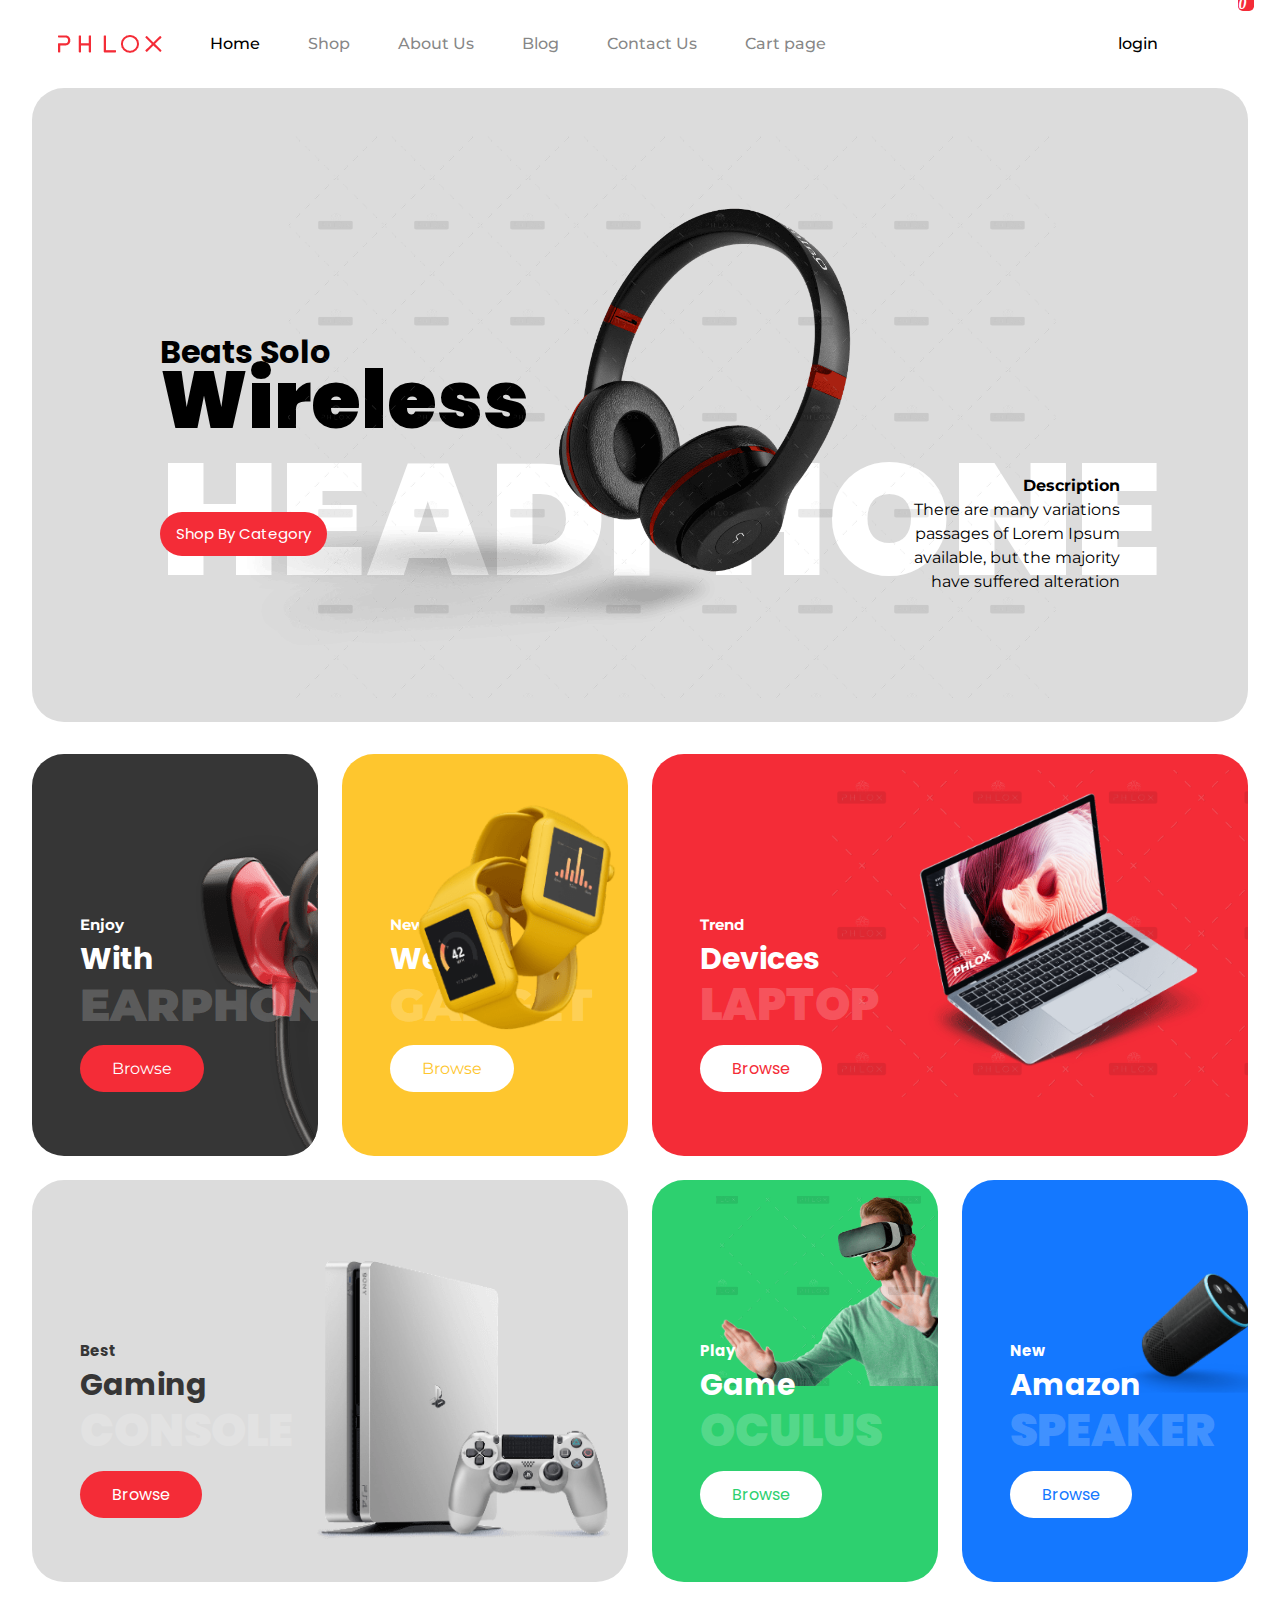
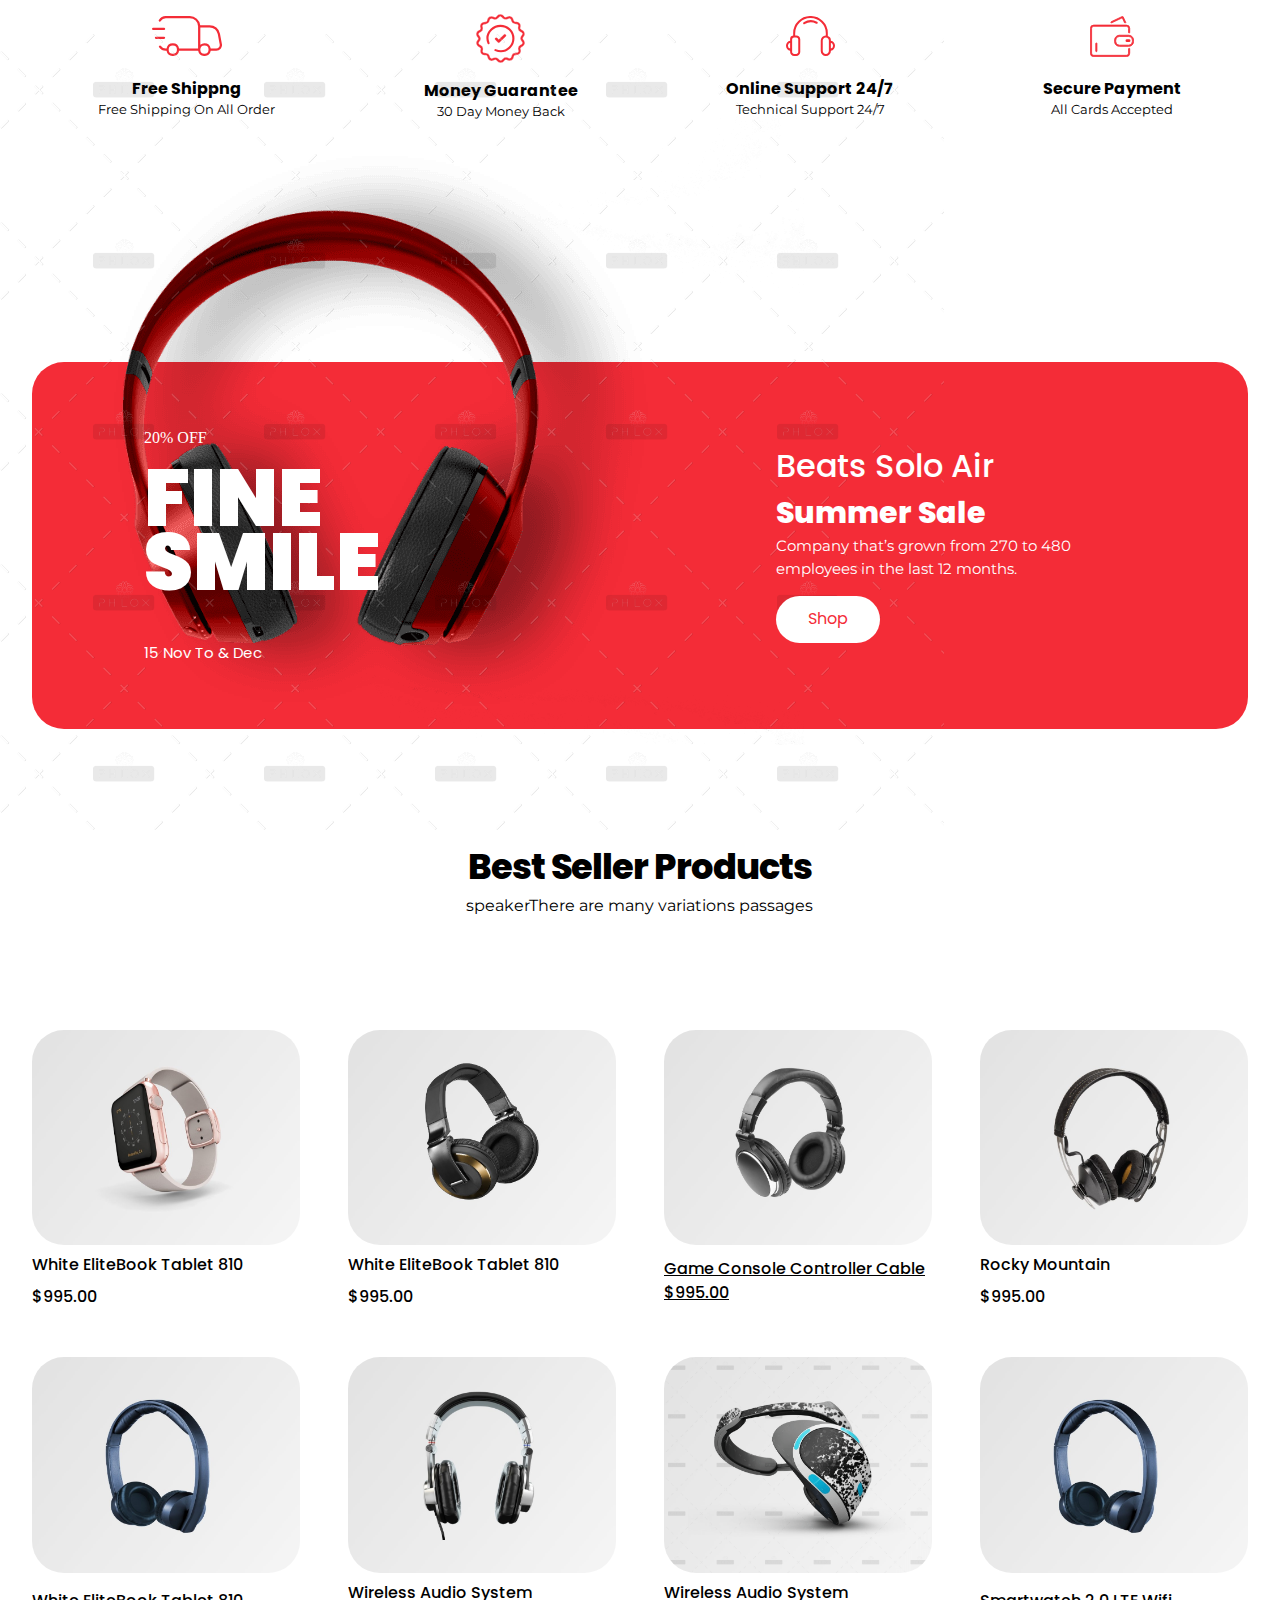
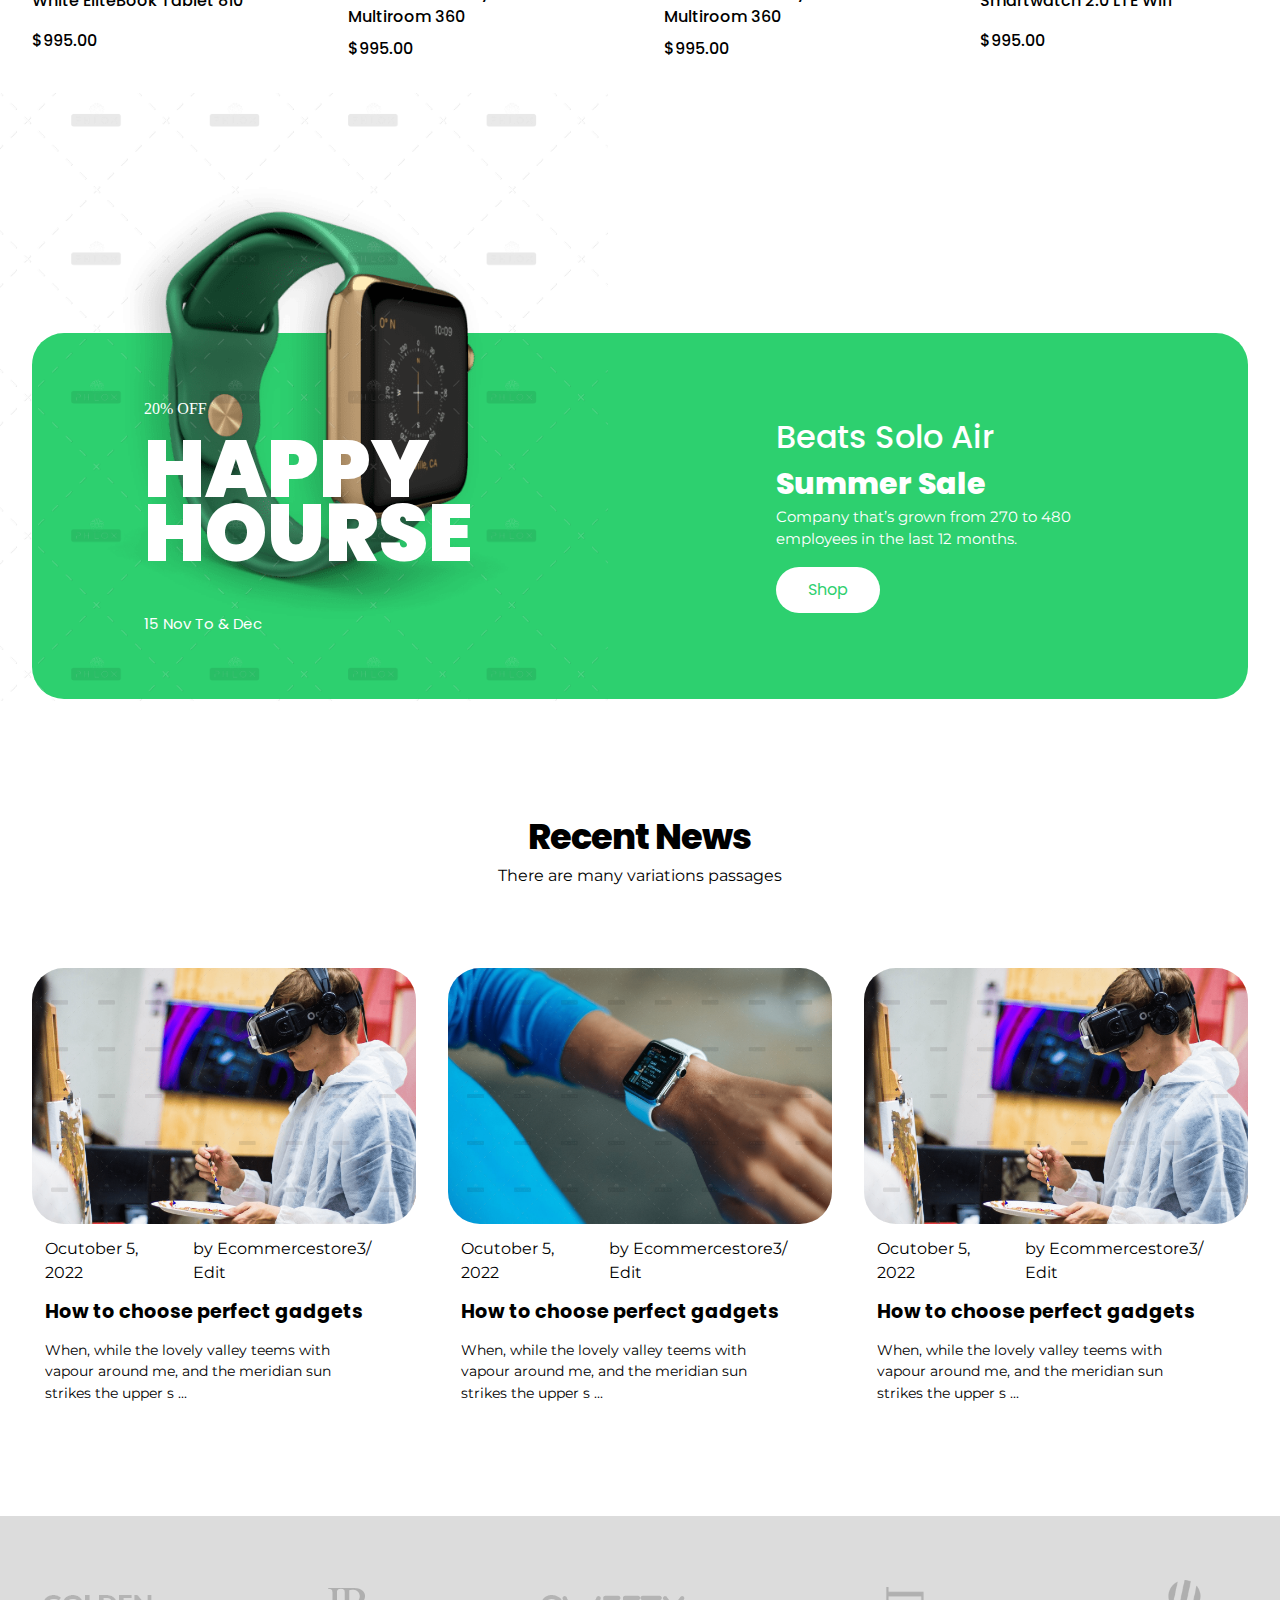
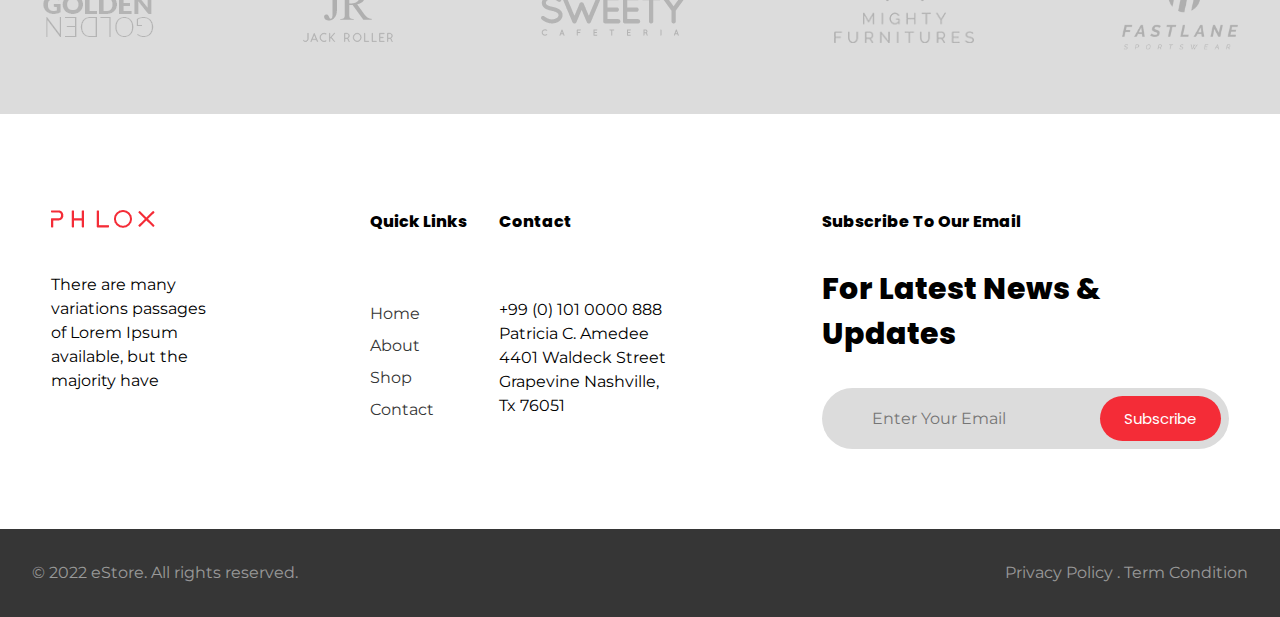
<file: index.html>
<!DOCTYPE html>
<html lang="en">
  <head>
    <meta charset="UTF-8" />
    <meta http-equiv="X-UA-Compatible" content="IE=edge" />
    <meta name="viewport" content="width=device-width, initial-scale=1.0" />

    <!-- Google Fonts -->
    <link
      href="https://fonts.googleapis.com/css2?family=Montserrat:wght@100;200;300;400;500;600;700;800;900&family=Poppins:wght@100;200;300;400;500;600;700;800;900&display=swap"
      rel="stylesheet"
    />

    <!-- Icon -->
    <link rel="stylesheet" href="https://unicons.iconscout.com/release/v4.0.0/css/line.css"/>
    <!-- icon -->

    <!-- Google fonts End -->

    <!-- custon style Sheet & JavaScript -->
    <link rel="stylesheet" href="css/index.css" />
    <script src="js/index.js" defer></script>
    <!-- custon style Sheet & JavaScript -->
    <title>Ecommerce Website</title>
  </head>
  <body class="home">
    <header class="primary-header container flex">
      <div class="header-inner-one flex">
        <div class="logo">
          <img src="image/logo.png" alt="" />
        </div>
        <button
          class="mobile-close-btn"
          data-visible="false"
          aria-controls="primary-navigation"
        >
          <i class="uil uil-times-circle"></i>
        </button>
        <nav>
          <ul
            id="primary-navigation"
            data-visible="false"
            class="primary-navigation flex"
          >
            <li>
              <a class="active fs-100 fs-montserrat bold-500" href="index.html"
                >Home</a
              >
            </li>
            <li>
              <a class="fs-100 fs-montserrat bold-500" href="shop.html"
                >Shop</a
              >
            </li>
            <li>
              <a class="fs-100 fs-montserrat bold-500" href="about.html"
                >About Us</a
              >
            </li>
            <li>
              <a class="fs-100 fs-montserrat bold-500" href="blog.html"
                >Blog</a
              >
            </li>
            <li>
              <a class="fs-100 fs-montserrat bold-500" href="contactus.html"
                >Contact Us</a
              >
            </li>
            <li>
              <a class="fs-100 fs-montserrat bold-500" href="cart.html"
                >Cart page</a
              >
            </li>
          </ul>
        </nav>
      </div>

      <div class="header-login flex">
        <p class="fs-100 fs-montserrat bold-500">login</p>
        <i class="uil uil-search"></i>
        <i
          id="cart-box"
          aria-controls="cart-icon"
          class="uil uil-shopping-bag"
        ></i>

        <!-- =================1111111111================== -->
        <div id="cart-icon" data-visible="false" class="cart-icon">
          <div class="shopping flex">
            <p>Shopping Basket</p>
            <i id="cross-btn" class="uil uil-times"></i>
          </div>
          <div class="cart bold-800 flex">
            <i class="uil uil-shopping-cart-alt"></i>
            <p>Cart Is Empty</p>

            <!-- ================================================== -->

            <!-- ================================================== -->
          </div>
        </div>
      </div>
      <div class="mobile-open-btn"><i class="uil uil-align-right"></i></div>
    </header>

    <!-- ===========Hero Section===================== -->

    <main class="hero-section">
      <div>
        <h1 class="fs-200 fs-poppins">
          Beats Solo
          <span class="block lineheight fs-300 bold-900 big-wireless fs-poppins"
            >Wireless</span
          ><span
            class="text-white fs-900 uppercase lineheight-2 bold-bolder fs-poppins"
            >HeadPhone</span
          >
        </h1>
        <img src="image/image1.png" alt="" />
      </div>
      <div class="hero-inner flex">
        <div>
          <button class="large-btn bg-red text-white fs-poppins fs-50">
            Shop By Category
          </button>
        </div>
        <div class="hero-info">
          <h4 class="fs-montserrat">Description</h4>
          <p class="fs-montserrat">
            There are many variations passages of Lorem Ipsum available, but the
            majority have suffered alteration
          </p>
        </div>
      </div>
    </main>

    <!-- =================Product Section======================= -->

    <section class="product-section">
      <div class="category bg-black grid">
        <div>
          <h3 class="text-white fs-50 fs-montserrat bold">
            Enjoy <span class="block fs-300 fs-poppins bold">With</span
            ><span
              class="earphone uppercase fs-400 fs-montserrat bold-900 lineheight"
              >Earphone</span
            >
          </h3>
          <button class="prdduct-btn large-btn text-white bg-red fs-montserrat">
            Browse
          </button>
        </div>
        <div class="product-img1">
          <img src="image/h.png" alt="" />
        </div>
      </div>
      <div class="category bg-yellow grid">
        <div>
          <h3 class="text-white fs-50 fs-montserrat bold">
            New <span class="block fs-300 fs-poppins bold">Wear</span
            ><span
              class="earphone uppercase fs-400 fs-montserrat bold-900 lineheight"
              >Gadget</span
            >
          </h3>
          <button
            class="prdduct-btn large-btn text-yellow bg-white fs-montserrat"
          >
            Browse
          </button>
        </div>
        <div class="product-img2">
          <img src="image/w.png" alt="" />
        </div>
      </div>
      <div class="category bg-red grid">
        <div>
          <h3 class="text-white fs-50 fs-montserrat bold">
            Trend <span class="block fs-300 fs-poppins bold">Devices</span
            ><span
              class="earphone uppercase fs-400 fs-poppins bold-900 lineheight"
              >Laptop</span
            >
          </h3>
          <button class="prdduct-btn large-btn text-red bg-white fs-poppins">
            Browse
          </button>
        </div>
        <div class="product-img3">
          <img src="image/Laptop.png" alt="" />
        </div>
      </div>
      <div class="category bg-gray grid">
        <div>
          <h3 class="text-black fs-50 fs-poppins bold">
            Best
            <span class="block fs-300 fs-poppins bold text-black">Gaming</span
            ><span
              class="earphone uppercase fs-400 fs-poppins bold-900 lineheight"
              >Console</span
            >
          </h3>
          <button class="prdduct-btn large-btn text-white bg-red fs-poppins">
            Browse
          </button>
        </div>
        <div class="product-img4">
          <img src="image/gam.png" alt="" />
        </div>
      </div>
      <div class="category bg-green grid">
        <div>
          <h3 class="text-white fs-50 fs-poppins bold">
            Play <span class="block fs-300 fs-poppins bold">Game</span
            ><span
              class="earphone uppercase fs-400 fs-poppins bold-900 lineheight"
              >Oculus</span
            >
          </h3>
          <button class="prdduct-btn large-btn text-green bg-white fs-poppins">
            Browse
          </button>
        </div>
        <div class="product-img5">
          <img src="image/man2.png" alt="" />
        </div>
      </div>
      <div class="category bg-blue grid">
        <div>
          <h3 class="text-white fs-50 fs-poppins bold">
            New <span class="block fs-300 fs-poppins bold">Amazon</span
            ><span
              class="earphone uppercase fs-400 fs-poppins bold-900 lineheight"
              >speaker</span
            >
          </h3>
          <button class="prdduct-btn large-btn text-blue bg-white fs-poppins">
            Browse
          </button>
        </div>
        <div class="product-img6">
          <img src="image/mus.png" alt="" />
        </div>
      </div>
    </section>

    <!-- ========================================= -->
    <!-- =============Service section============== -->

    <section class="service-section">
      <div class="service">
        <img src="image/free.svg" alt="" />
        <div class="service-info">
          <h3 class="fs-poppins fs-200">Free Shippng</h3>
          <p class="fs-montserrat fs-50">Free Shipping On All Order</p>
        </div>
      </div>
      <div class="service">
        <img src="image/sett.svg" alt="" />
        <div class="service-info">
          <h3 class="fs-poppins fs-200">Money Guarantee</h3>
          <p class="fs-montserrat fs-50">30 Day Money Back</p>
        </div>
      </div>
      <div class="service">
        <img src="image/supt.svg" alt="" />
        <div class="service-info">
          <h3 class="fs-poppins fs-200">Online Support 24/7</h3>
          <p class="fs-montserrat fs-50">Technical Support 24/7</p>
        </div>
      </div>
      <div class="service">
        <img src="image/pay.svg" alt="" />
        <div class="service-info">
          <h3 class="fs-poppins fs-200">Secure Payment</h3>
          <p class="fs-montserrat fs-50">All Cards Accepted</p>
        </div>
      </div>
    </section>

    <!-- ===================Feature Section============= -->

    <section class="feature-section bg-red">
      <div class="feature-one grid">
        <img src="image/p-1.png" alt="" />
        <p class="text-white uppercase">20% OFF</p>
        <p
          class="font-size lineheight fs-500 text-white fs-poppins bold-900 uppercase"
        >
          fine <span class="smile">smile</span>
        </p>
        <p class="text-white fs-poppins fs-50">15 Nov To & Dec</p>
      </div>
      <div class="feature-info">
        <h2 class="fs-200 text-white fs-poppins bold-500">Beats Solo Air</h2>
        <p class="fs-poppins fs-300 bold-800 text-white">Summer Sale</p>
        <p class="fs-montserrat text-white fs-50">
          Company that’s grown from 270 to 480 employees in the last 12 months.
        </p>
        <button class="prdduct-btn large-btn text-red bg-white fs-poppins">
          Shop
        </button>
      </div>
    </section>
    <!-- =============================Best Sellar================== -->

    <section class="best-product container">
      <h2 class="letter-spacing bold-800 fs-poppins">Best Seller Products</h2>
      <p class="fs-montserrat fs-100">
        speakerThere are many variations passages
      </p>
    </section>

    <!-- ===========================Heading======================== -->
    <section class="best-Seller">
      <div class="product grid">
        <img src="image/p-2.jpg" alt="" />
        <p class="fs-poppins bold-500">White EliteBook Tablet 810</p>
        <p class="fs-poppins bold-500">$995.00</p>

        <!-- ---------------------------- -->
        <div class="product-details grid bg-red">
          <i class="text-white uil uil-shopping-cart-alt"></i>
          <i class="text-white uil uil-heart-alt"></i>
        </div>
        <!-- ===================================== -->
      </div>
      <div class="product grid">
        <img src="image/p-3.jpg" alt="" />
        <p class="fs-poppins bold-500">White EliteBook Tablet 810</p>
        <p class="fs-poppins bold-500">$995.00</p>

        <!-- ---------------------------- -->
        <div class="product-details grid bg-red">
          <i class="text-white uil uil-shopping-cart-alt"></i>
          <i class="text-white uil uil-heart-alt"></i>
        </div>
        <!-- ===================================== -->
      </div>
      <div class="product grid">
	  
        <img src="image/p-4.jpg" alt="" /> <a href ="product.html" style="color:black";>
        <p class="fs-poppins bold-500">Game Console Controller Cable</p>
        <p class="fs-poppins bold-500">$995.00</p>
		</a>
	
        <!-- ---------------------------- -->
        <div class="product-details grid bg-red">
          <i class="text-white uil uil-shopping-cart-alt"></i>
          <i class="text-white uil uil-heart-alt"></i>
        </div>
        <!-- ===================================== -->
      </div>
      <div class="product grid">
        <img src="image/p-5.jpg" alt="" />
        <p class="fs-poppins bold-500">Rocky Mountain</p>
        <p class="fs-poppins bold-500">$995.00</p>

        <!-- ---------------------------- -->
        <div class="product-details grid bg-red">
          <i class="text-white uil uil-shopping-cart-alt"></i>
          <i class="text-white uil uil-heart-alt"></i>
        </div>
        <!-- ===================================== -->
      </div>
      <div class="product grid">
        <img src="image/p9.jpg" alt="" />
        <p class="fs-poppins bold-500">White EliteBook Tablet 810</p>
        <p class="fs-poppins bold-500">$995.00</p>

        <!-- ---------------------------- -->
        <div class="product-details grid bg-red">
          <i class="text-white uil uil-shopping-cart-alt"></i>
          <i class="text-white uil uil-heart-alt"></i>
        </div>
        <!-- ===================================== -->
      </div>
      <div class="product grid">
        <img src="image/p-7.jpg" alt="" />
        <p class="fs-poppins bold-500">Wireless Audio System Multiroom 360</p>
        <p class="fs-poppins bold-500">$995.00</p>

        <!-- ---------------------------- -->
        <div class="product-details grid bg-red">
          <i class="text-white uil uil-shopping-cart-alt"></i>
          <i class="text-white uil uil-heart-alt"></i>
        </div>
        <!-- ===================================== -->
      </div>
      <div class="product grid">
        <img src="image/p8.png" alt="" />
        <p class="fs-poppins bold-500">Wireless Audio System Multiroom 360</p>
        <p class="fs-poppins bold-500">$995.00</p>

        <!-- ---------------------------- -->
        <div class="product-details grid bg-red">
          <i class="text-white uil uil-shopping-cart-alt"></i>
          <i class="text-white uil uil-heart-alt"></i>
        </div>
        <!-- ===================================== -->
      </div>
      <div class="product grid">
        <img src="image/p9.jpg" alt="" />
        <p class="fs-poppins bold-500">Smartwatch 2.0 LTE Wifi</p>
        <p class="fs-poppins bold-500">$995.00</p>

        <!-- ---------------------------- -->
        <div class="product-details grid bg-red">
          <i class="text-white uil uil-shopping-cart-alt"></i>
          <i class="text-white uil uil-heart-alt"></i>
        </div>
        <!-- ===================================== -->
      </div>
    </section>

    <!-- =========================================== -->
    <section class="feature-section bg-green">
      <div class="feature-green feature-one grid">
        <img src="image/p12.png" alt="" />
        <p class="text-white uppercase">20% OFF</p>
        <p
          class="font-size lineheight fs-500 text-white fs-poppins bold-900 uppercase"
        >
          HAPPY <span class="smile">HOURSE</span>
        </p>
        <p class="text-white fs-poppins fs-50">15 Nov To & Dec</p>
      </div>
      <div class="feature-info">
        <h2 class="fs-200 text-white fs-poppins bold-500">Beats Solo Air</h2>
        <p class="fs-poppins fs-300 bold-800 text-white">Summer Sale</p>
        <p class="fs-montserrat text-white fs-50">
          Company that’s grown from 270 to 480 employees in the last 12 months.
        </p>
        <button class="prdduct-btn large-btn text-green bg-white fs-poppins">
          Shop
        </button>
      </div>
    </section>
    <!-- =========================================== -->

    <!-- =================Heading recent News================================ -->
    <section class="best-product container">
      <h2 class="letter-spacing bold-800 fs-poppins">Recent News</h2>
      <p class="fs-montserrat fs-100">There are many variations passages</p>
    </section>
    <!-- ============Recent News=========================== -->

    <section class="recent-news grid">
      <div class="news grid">
        <img src="image/news-1.png" alt="" />
        <div class="fs-montserrat fs-100 flex padding-inline">
          <p>Ocutober 5, 2022</p>
          <p>by Ecommercestore3/ Edit</p>
        </div>
        <h2 class="fs-poppins padding-inline fs-200 blod-600">
          How to choose perfect gadgets
        </h2>
        <p class="fs-montserrat padding-inline fs-100">
          When, while the lovely valley teems with vapour around me, and the
          meridian sun strikes the upper s ...
        </p>
      </div>

      <div class="news grid">
        <img src="image/news-2.png" alt="" />
        <div class="fs-montserrat fs-100 flex padding-inline">
          <p>Ocutober 5, 2022</p>
          <p>by Ecommercestore3/ Edit</p>
        </div>
        <h2 class="fs-poppins padding-inline fs-200 blod-600">
          How to choose perfect gadgets
        </h2>
        <p class="fs-montserrat padding-inline fs-100">
          When, while the lovely valley teems with vapour around me, and the
          meridian sun strikes the upper s ...
        </p>
      </div>

      <div class="news grid">
        <img src="image/news-1.png" alt="" />
        <div class="post-date fs-montserrat fs-100 flex padding-inline">
          <p>Ocutober 5, 2022</p>
          <p>by Ecommercestore3/ Edit</p>
        </div>
        <h2 class="fs-poppins padding-inline fs-200 blod-600">
          How to choose perfect gadgets
        </h2>
        <p class="fs-montserrat padding-inline fs-100">
          When, while the lovely valley teems with vapour around me, and the
          meridian sun strikes the upper s ...
        </p>
      </div>
    </section>

    <footer>
      <!-- =============Brands================= -->
      <section class="brands grid">
        <div>
          <img src="image/br-1.png" alt="" />
        </div>
        <div>
          <img src="image/br-2.png" alt="" />
        </div>
        <div>
          <img src="image/br-3.png" alt="" />
        </div>
        <div>
          <img src="image/br-4.png" alt="" />
        </div>
        <div>
          <img src="image/br-5.png" alt="" />
        </div>
      </section>

      <!-- =============Footer Menu=================== -->
      <section class="footer grid">
        <div class="footer-logo grid">
          <img src="image/logo.png" alt="" />
          <p class="fs-montserrat fs-200">
            There are many variations passages of Lorem Ipsum available, but the
            majority have
          </p>
          <div class="social-media flex">
            <i class="uil uil-facebook-f"></i>
            <i class="uil uil-instagram"></i>
            <i class="uil uil-linkedin"></i>
            <i class="uil uil-twitter"></i>
          </div>
        </div>

        <div class="footer-menu grid">
          <h3 class="fs-poppins fs-200 bold-800">Quick Links</h3>
          <ul>
            <li>
              <a class="fs-montserrat text-black fs-200" href="#">Home</a>
            </li>
            <li>
              <a class="fs-montserrat text-black fs-200" href="#">About</a>
            </li>
            <li>
              <a class="fs-montserrat text-black fs-200" href="#">Shop</a>
            </li>
            <li>
              <a class="fs-montserrat text-black fs-200" href="#">Contact</a>
            </li>
          </ul>
        </div>

        <div class="contact grid">
          <h3 class="fs-poppins fs-200 bold-800">Contact</h3>
          <p class="fs-montserrat">
            +99 (0) 101 0000 888 Patricia C. Amedee 4401 Waldeck Street
            Grapevine Nashville, Tx 76051
          </p>
        </div>

        <div class="emails grid">
          <h3 class="fs-poppins fs-200 bold-800">Subscribe To Our Email</h3>
          <p class="updates fs-poppins fs-300 bold-800">
            For Latest News & Updates
          </p>
          <div class="inputField flex bg-gray">
            <input
              type="email"
              placeholder="Enter Your Email"
              class="fs-montserrat bg-gray"
            />
            <button class="bg-red text-white fs-poppins fs-50">
              Subscribe
            </button>
          </div>
        </div>
      </section>

      <section class="copyRight">
        <p class="c-font fs-montserrat fs-200">
          © 2022 eStore. All rights reserved.
        </p>
        <p class="fs-montserrat fs-100 text-align p-top">
          Privacy Policy . Term Condition
        </p>
      </section>
    </footer>
  </body>
</html>
</file>
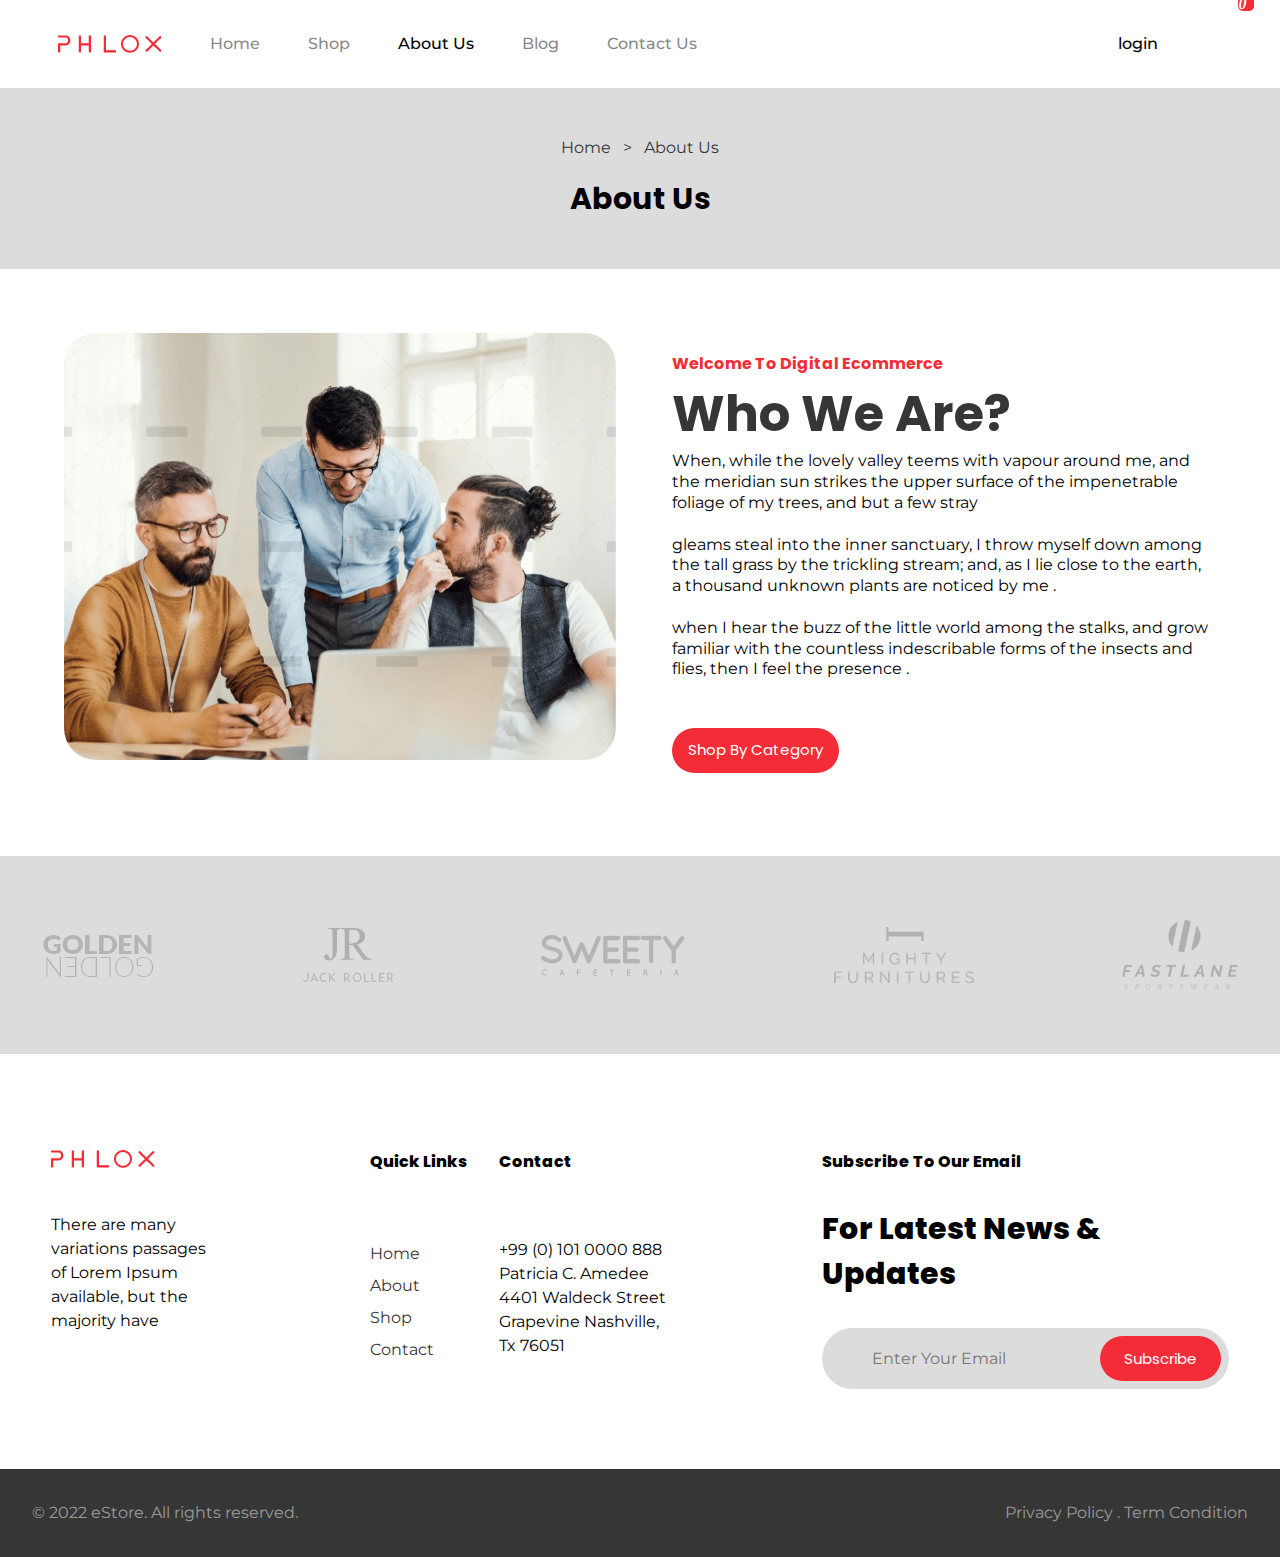
<file: about.html>
<!DOCTYPE html>
<html lang="en">
  <head>
    <meta charset="UTF-8" />
    <meta http-equiv="X-UA-Compatible" content="IE=edge" />
    <meta name="viewport" content="width=device-width, initial-scale=1.0" />

    <!-- Google Fonts -->
    <link href="https://fonts.googleapis.com/css2?family=Montserrat:wght@100;200;300;400;500;600;700;800;900&family=Poppins:wght@100;200;300;400;500;600;700;800;900&display=swap" rel="stylesheet" />

    <!-- Icon -->
    <link
      rel="stylesheet" href="https://unicons.iconscout.com/release/v4.0.0/css/line.css"/>
    <!-- icon -->

    <!-- Google fonts End -->

    <!-- custon style Sheet & JavaScript -->
    <link rel="stylesheet" href="css/shop.css" />
    <link rel="stylesheet" href="css/index.css" />
    <link rel="stylesheet" href="css/about.css">
    <script src="js/index.js" defer></script>
    <script src="js/shop.js" defer></script>
    <!-- custon style Sheet & JavaScript -->
    <title>Ecommerce Website</title>
  </head>
  <body class="home">
    <header class="primary-header container flex">
      <div class="header-inner-one flex">
        <div class="logo">
          <img src="image/logo.png" alt="" />
        </div>
        <button
          class="mobile-close-btn"
          data-visible="false"
          aria-controls="primary-navigation"
        >
          <i class="uil uil-times-circle"></i>
        </button>
        <nav>
          <ul
            id="primary-navigation"
            data-visible="false"
            class="primary-navigation flex"
          >
            <li>
              <a class="fs-100 fs-montserrat bold-500" href="index.html"
                >Home</a
              >
            </li>
            <li>
              <a class="fs-100 fs-montserrat bold-500" href="shop.html">Shop</a>
            </li>
            <li>
              <a class="active fs-100 fs-montserrat bold-500" href="about.html"
                >About Us</a
              >
            </li>
            <li>
              <a class="fs-100 fs-montserrat bold-500" href="blog.html">Blog</a>
            </li>
            <li>
              <a class="fs-100 fs-montserrat bold-500" href="contactus.html"
                >Contact Us</a
              >
            </li>
          </ul>
        </nav>
      </div>

      <div class="header-login flex">
        <p class="fs-100 fs-montserrat bold-500">login</p>
        <i class="uil uil-search"></i>
        <i
          id="cart-box"
          aria-controls="cart-icon"
          class="uil uil-shopping-bag"
        ></i>

        <!-- =================1111111111================== -->
        <div id="cart-icon" data-visible="false" class="cart-icon">
          <div class="shopping flex">
            <p>Shopping Basket</p>
            <i id="cross-btn" class="uil uil-times"></i>
          </div>
          <div class="cart bold-800 flex">
            <i class="uil uil-shopping-cart-alt"></i>
            <p>Cart Is Empty</p>

            <!-- ================================================== -->

            <!-- ================================================== -->
          </div>
        </div>
      </div>
      <div class="mobile-open-btn"><i class="uil uil-align-right"></i></div>
    </header>



    <!-- ===================Shop Feature Section============================ -->

    <section class="shop-feature bg-gray grid">
      <div>
        <p class="fs-montserrat text-black">
          Home <span aria-hidden="true" class="margin">></span> About Us
        </p>
      </div>
      <h2 class="fs-poppins fs-300 bold-700">About Us</h2>
    </section>

    <!-- ========================About Section========================== -->

   <section class="about-section grid">
       <div>
           <img src="image/about-us.png" alt="">
       </div>
       <div class="about-info">
           <h3 class="fs-poppins fs-200 text-red">Welcome To Digital Ecommerce</h3>
           <h1 class="fs-poppins fs-500 text-black">Who We Are?</h1>
           <p class="fs-montserrat fs-100">When, while the lovely valley teems with vapour around me, and the meridian sun strikes the upper surface of the impenetrable foliage of my trees, and but a few stray<br><br>

            gleams steal into the inner sanctuary, I throw myself down among the tall grass by the trickling stream; and, as I lie close to the earth, a thousand unknown plants are noticed by me .<br><br>
            when I hear the buzz of the little world among the stalks, and grow familiar with the countless indescribable forms of the insects and flies, then I feel the presence .</p>
            <div class="about-btn">
                <button class="large-btn bg-red text-white fs-poppins fs-50">Shop By Category</button>
              </div>
       </div>
   </section>




    <!-- ========================About Section========================== -->




     <!-- =====================Footer Section================ -->

     <footer>

        <!-- =============Brands================= -->
        <section class="brands grid">
          <div>
         <img src="image/br-1.png" alt="">
        </div>
          <div>
         <img src="image/br-2.png" alt="">
        </div>
          <div>
         <img src="image/br-3.png" alt="">
        </div>
          <div>
         <img src="image/br-4.png" alt="">
        </div>
          <div>
         <img src="image/br-5.png" alt="">
        </div>
        </section>
    
    <!-- =============Footer Menu=================== -->
     <section class="footer grid">
         <div class="footer-logo grid">
           <img src="image/logo.png" alt="">
           <p class="fs-montserrat fs-200">There are many variations passages of Lorem Ipsum available, but the majority have</p>
           <div class="social-media flex">
            <i class="uil uil-facebook-f"></i>
            <i class="uil uil-instagram"></i>
            <i class="uil uil-linkedin"></i>
            <i class="uil uil-twitter"></i>
           </div>
         </div>
        
          <div class="footer-menu grid">
            <h3 class="fs-poppins fs-200 bold-800">Quick Links</h3>
            <ul>
              <li><a class="fs-montserrat text-black fs-200" href="#">Home</a></li>
              <li><a class="fs-montserrat text-black fs-200" href="#">About</a></li>
              <li><a class="fs-montserrat text-black fs-200" href="#">Shop</a></li>
              <li><a class="fs-montserrat text-black fs-200" href="#">Contact</a></li>
            </ul>
          </div>
    
          <div class="contact grid">
    
          <h3 class="fs-poppins fs-200 bold-800">Contact</h3>
          <p class="fs-montserrat">+99 (0) 101 0000 888 Patricia C. Amedee 4401 Waldeck Street Grapevine Nashville, Tx 76051</p>
         </div>
    
         <div class="emails grid">
           <h3 class="fs-poppins fs-200 bold-800">Subscribe To Our Email</h3>
           <p class="updates fs-poppins fs-300 bold-800">For Latest News & Updates</p>
           <div class="inputField flex bg-gray">
           <input type="email" placeholder="Enter Your Email" class="fs-montserrat bg-gray" >
           <button class="bg-red text-white fs-poppins fs-50">Subscribe</button>
          </div>
         </div>
     </section>
    
     <section class="copyRight">
      <p class="c-font fs-montserrat fs-200">© 2022 eStore. All rights reserved.</p>
      <p class="fs-montserrat fs-100 text-align p-top">Privacy Policy . Term Condition</p>
     </section>
    
      </footer>
  </body>
</html>
</file>
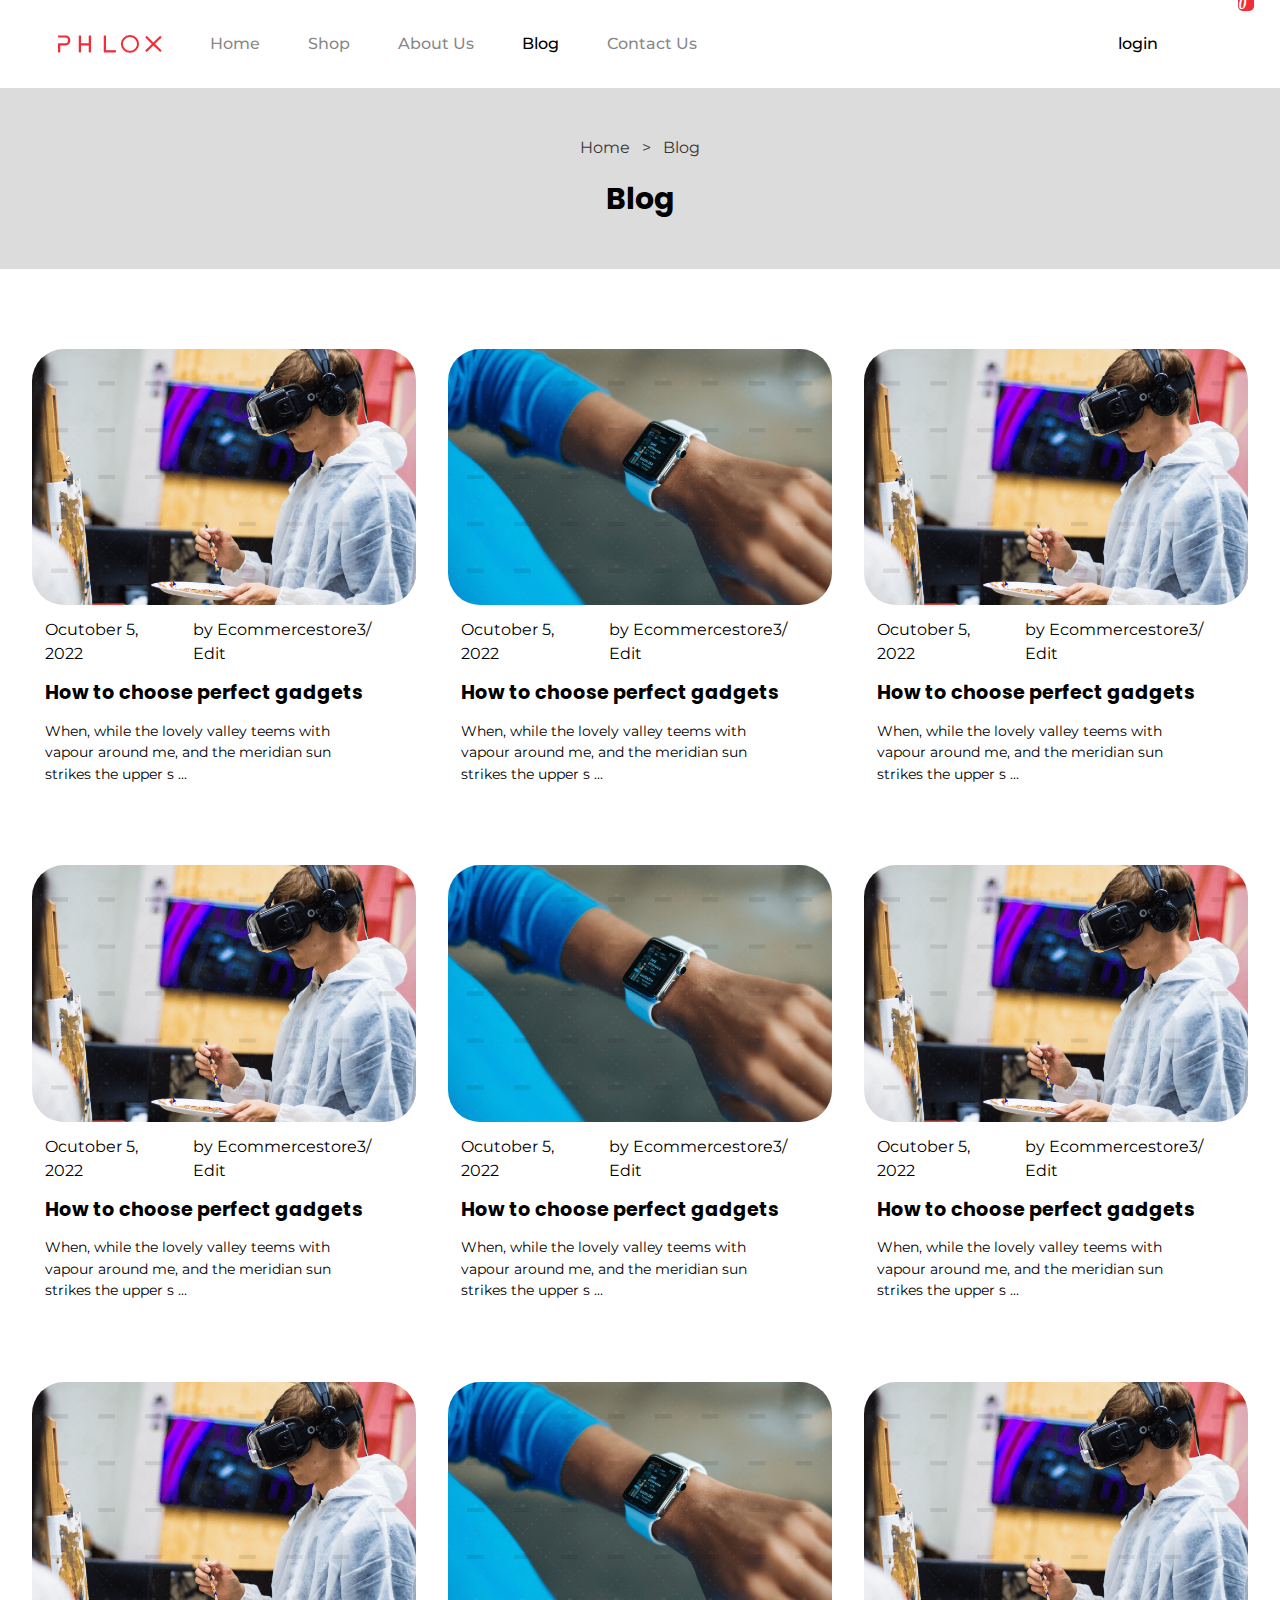
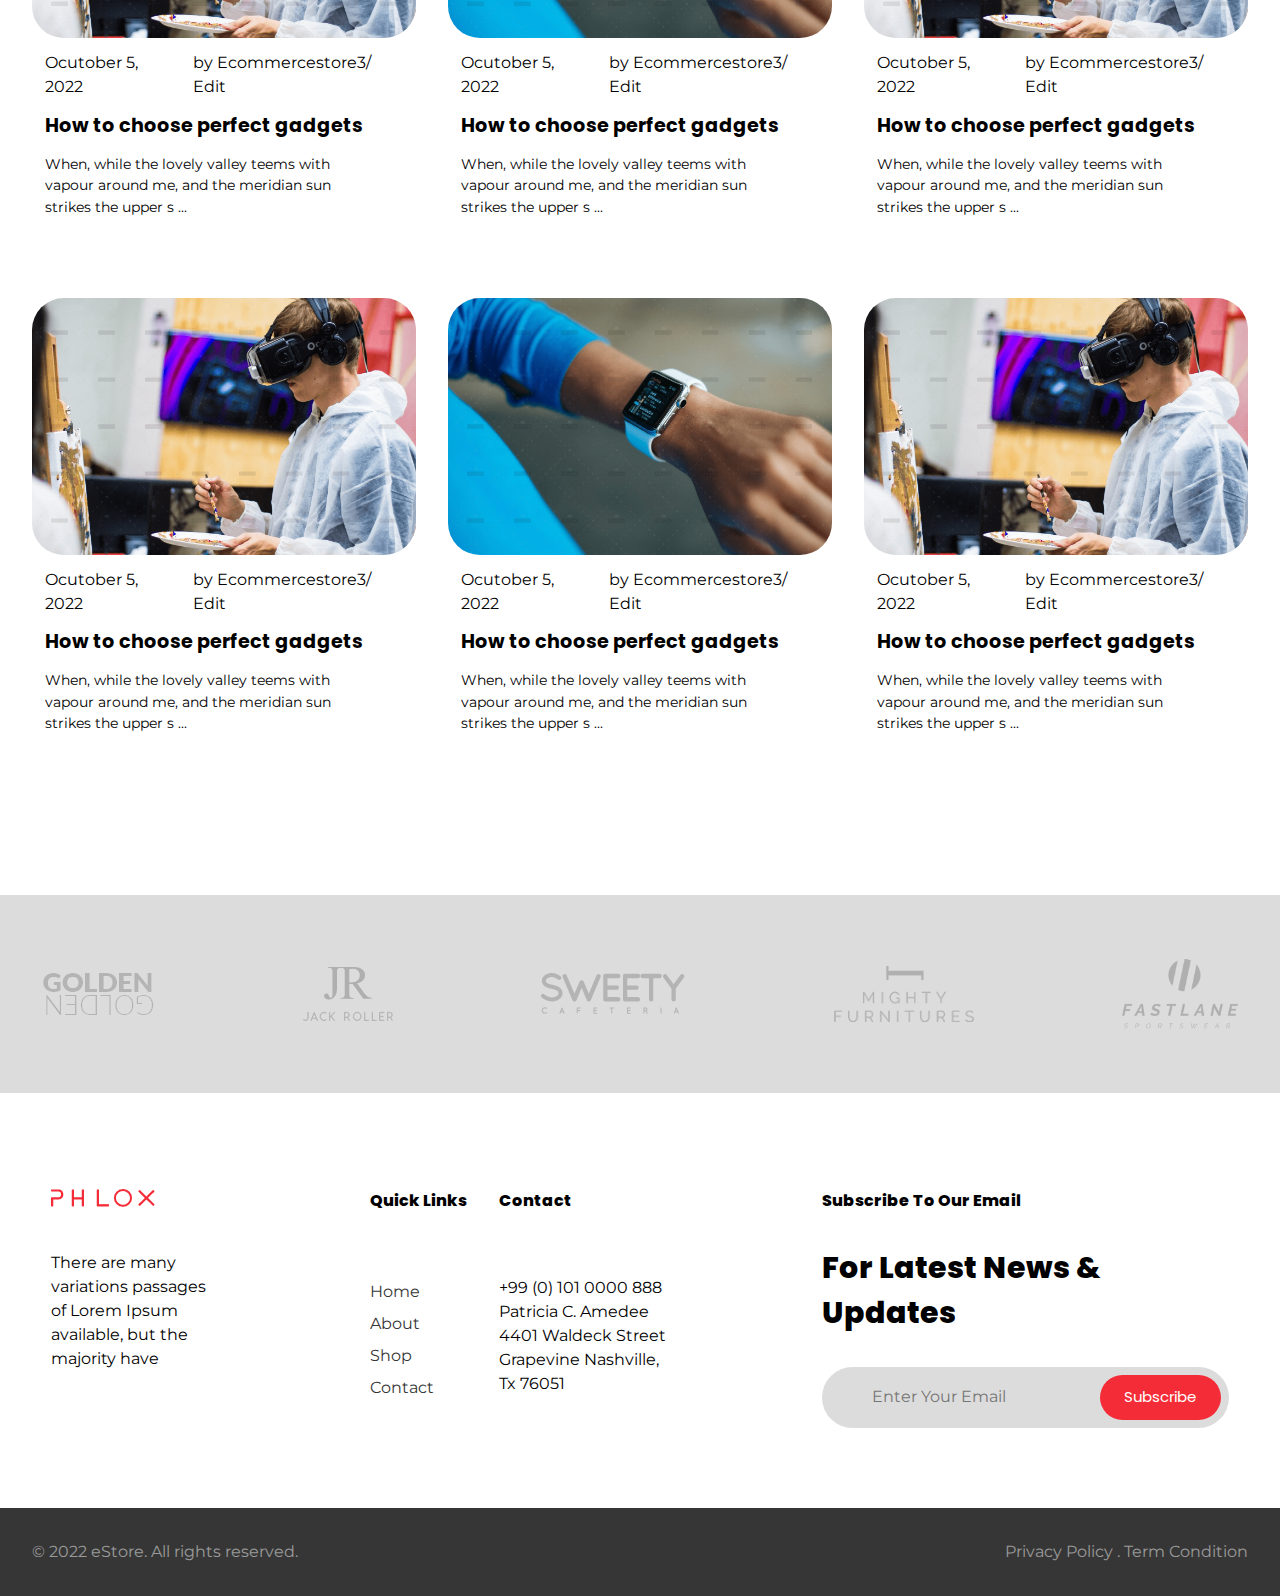
<file: blog.html>
<!DOCTYPE html>
<html lang="en">
  <head>
    <meta charset="UTF-8" />
    <meta http-equiv="X-UA-Compatible" content="IE=edge" />
    <meta name="viewport" content="width=device-width, initial-scale=1.0" />

    <!-- Google Fonts -->
    <link
      href="https://fonts.googleapis.com/css2?family=Montserrat:wght@100;200;300;400;500;600;700;800;900&family=Poppins:wght@100;200;300;400;500;600;700;800;900&display=swap"
      rel="stylesheet"
    />

    <!-- Icon -->
    <link rel="stylesheet" href="https://unicons.iconscout.com/release/v4.0.0/css/line.css">
    <!-- icon -->

    <!-- Google fonts End -->

    <!-- custon style Sheet & JavaScript -->
    <link rel="stylesheet" href="css/index.css" />
    <link rel="stylesheet" href="css/shop.css">
    <link rel="stylesheet" href="css/blog.css">
    <script src="js/index.js" defer></script>
    <!-- custon style Sheet & JavaScript -->
    <title>Ecommerce Website</title>


  </head>
  <body class="home">
    <header class="primary-header container flex">
      <div class="header-inner-one flex">
      <div class="logo">
        <img src="/image/logo.png" alt="">
      </div>
      <button class="mobile-close-btn" data-visible="false" aria-controls="primary-navigation"><i class="uil uil-times-circle"></i></button>
      <nav>
        <ul id="primary-navigation" data-visible="false" class="primary-navigation flex">
          <li><a class="fs-100 fs-montserrat bold-500" href="index.html">Home</a></li>
          <li><a class="fs-100 fs-montserrat bold-500" href="shop.html">Shop</a></li>
          <li><a class="fs-100 fs-montserrat bold-500" href="about.html">About Us</a></li>
          <li><a class="active fs-100 fs-montserrat bold-500" href="blog.html">Blog</a></li>
          <li><a class="fs-100 fs-montserrat bold-500" href="contactus.html">Contact Us</a></li>
        </ul>
      </nav>
    </div>

    <div class="header-login flex">
      <p class="fs-100 fs-montserrat bold-500">login</p>
      <i class="uil uil-search"></i>
      <i id="cart-box" aria-controls="cart-icon" class="uil uil-shopping-bag"></i>

      <!-- =================1111111111================== -->
      <div id="cart-icon" data-visible="false" class="cart-icon">
        <div class="shopping flex">
        <p>Shopping Basket</p>
        <i id="cross-btn" class="uil uil-times"></i>
        </div>
        <div class="cart bold-800 flex">
        <i class="uil uil-shopping-cart-alt"></i>
        <p>Cart Is Empty</p>

        <!-- ================================================== -->

        <!-- ================================================== -->
        </div>
      </div>
    </div>
    <div class="mobile-open-btn"><i class="uil uil-align-right"></i></div>
    </header>



        <!-- ===================Shop Feature Section============================ -->

        <section class="shop-feature bg-gray grid">
            <div>
              <p class="fs-montserrat text-black">
                Home <span aria-hidden="true" class="margin">></span> Blog
              </p>
            </div>
            <h2 class="fs-poppins fs-300 bold-700">Blog</h2>
          </section>

<!-- ================Blog Section======================== -->
     <!-- ============blog News=========================== -->

     <div class="blog">
  
    <section class="recent-news grid">
      <div class="news grid">
        <img src="image/news-1.png" alt="">
        <div class="fs-montserrat fs-100 flex padding-inline"><p>Ocutober 5, 2022</p>
          <p>by Ecommercestore3/ Edit</p>
        </div>
        <h2 class="fs-poppins padding-inline fs-200 blod-600">How to choose perfect gadgets</h2>
        <p class="fs-montserrat padding-inline fs-100">When, while the lovely valley teems with vapour around me, and the meridian sun strikes the upper s ...</p>
      </div>
  
      <div class="news grid">
        <img src="image/news-2.png" alt="">
        <div class="fs-montserrat fs-100 flex padding-inline"><p>Ocutober 5, 2022</p>
          <p>by Ecommercestore3/ Edit</p>
        </div>
        <h2 class="fs-poppins padding-inline fs-200 blod-600">How to choose perfect gadgets</h2>
        <p class="fs-montserrat padding-inline fs-100">When, while the lovely valley teems with vapour around me, and the meridian sun strikes the upper s ...</p>
      </div>
  
      <div class="news grid">
        <img src="image/news-1.png" alt="">
        <div class="post-date fs-montserrat fs-100 flex padding-inline"><p>Ocutober 5, 2022</p>
          <p>by Ecommercestore3/ Edit</p>
        </div>
        <h2 class="fs-poppins padding-inline fs-200 blod-600">How to choose perfect gadgets</h2>
        <p class="fs-montserrat padding-inline fs-100">When, while the lovely valley teems with vapour around me, and the meridian sun strikes the upper s ...</p>
      </div>
    </section>

    <!-- ========================================== -->

    <section class="recent-news grid">
        <div class="news grid">
          <img src="image/news-1.png" alt="">
          <div class="fs-montserrat fs-100 flex padding-inline"><p>Ocutober 5, 2022</p>
            <p>by Ecommercestore3/ Edit</p>
          </div>
          <h2 class="fs-poppins padding-inline fs-200 blod-600">How to choose perfect gadgets</h2>
          <p class="fs-montserrat padding-inline fs-100">When, while the lovely valley teems with vapour around me, and the meridian sun strikes the upper s ...</p>
        </div>
    
        <div class="news grid">
          <img src="image/news-2.png" alt="">
          <div class="fs-montserrat fs-100 flex padding-inline"><p>Ocutober 5, 2022</p>
            <p>by Ecommercestore3/ Edit</p>
          </div>
          <h2 class="fs-poppins padding-inline fs-200 blod-600">How to choose perfect gadgets</h2>
          <p class="fs-montserrat padding-inline fs-100">When, while the lovely valley teems with vapour around me, and the meridian sun strikes the upper s ...</p>
        </div>
    
        <div class="news grid">
          <img src="image/news-1.png" alt="">
          <div class="post-date fs-montserrat fs-100 flex padding-inline"><p>Ocutober 5, 2022</p>
            <p>by Ecommercestore3/ Edit</p>
          </div>
          <h2 class="fs-poppins padding-inline fs-200 blod-600">How to choose perfect gadgets</h2>
          <p class="fs-montserrat padding-inline fs-100">When, while the lovely valley teems with vapour around me, and the meridian sun strikes the upper s ...</p>
        </div>
      </section>

      <!-- ======================================== -->

      <section class="recent-news grid">
        <div class="news grid">
          <img src="image/news-1.png" alt="">
          <div class="fs-montserrat fs-100 flex padding-inline"><p>Ocutober 5, 2022</p>
            <p>by Ecommercestore3/ Edit</p>
          </div>
          <h2 class="fs-poppins padding-inline fs-200 blod-600">How to choose perfect gadgets</h2>
          <p class="fs-montserrat padding-inline fs-100">When, while the lovely valley teems with vapour around me, and the meridian sun strikes the upper s ...</p>
        </div>
    
        <div class="news grid">
          <img src="image/news-2.png" alt="">
          <div class="fs-montserrat fs-100 flex padding-inline"><p>Ocutober 5, 2022</p>
            <p>by Ecommercestore3/ Edit</p>
          </div>
          <h2 class="fs-poppins padding-inline fs-200 blod-600">How to choose perfect gadgets</h2>
          <p class="fs-montserrat padding-inline fs-100">When, while the lovely valley teems with vapour around me, and the meridian sun strikes the upper s ...</p>
        </div>
    
        <div class="news grid">
          <img src="image/news-1.png" alt="">
          <div class="post-date fs-montserrat fs-100 flex padding-inline"><p>Ocutober 5, 2022</p>
            <p>by Ecommercestore3/ Edit</p>
          </div>
          <h2 class="fs-poppins padding-inline fs-200 blod-600">How to choose perfect gadgets</h2>
          <p class="fs-montserrat padding-inline fs-100">When, while the lovely valley teems with vapour around me, and the meridian sun strikes the upper s ...</p>
        </div>
      </section>


      <!-- ========================================? -->
      <section class="recent-news grid">
        <div class="news grid">
          <img src="image/news-1.png" alt="">
          <div class="fs-montserrat fs-100 flex padding-inline"><p>Ocutober 5, 2022</p>
            <p>by Ecommercestore3/ Edit</p>
          </div>
          <h2 class="fs-poppins padding-inline fs-200 blod-600">How to choose perfect gadgets</h2>
          <p class="fs-montserrat padding-inline fs-100">When, while the lovely valley teems with vapour around me, and the meridian sun strikes the upper s ...</p>
        </div>
    
        <div class="news grid">
          <img src="image/news-2.png" alt="">
          <div class="fs-montserrat fs-100 flex padding-inline"><p>Ocutober 5, 2022</p>
            <p>by Ecommercestore3/ Edit</p>
          </div>
          <h2 class="fs-poppins padding-inline fs-200 blod-600">How to choose perfect gadgets</h2>
          <p class="fs-montserrat padding-inline fs-100">When, while the lovely valley teems with vapour around me, and the meridian sun strikes the upper s ...</p>
        </div>
    
        <div class="news grid">
          <img src="image/news-1.png" alt="">
          <div class="post-date fs-montserrat fs-100 flex padding-inline"><p>Ocutober 5, 2022</p>
            <p>by Ecommercestore3/ Edit</p>
          </div>
          <h2 class="fs-poppins padding-inline fs-200 blod-600">How to choose perfect gadgets</h2>
          <p class="fs-montserrat padding-inline fs-100">When, while the lovely valley teems with vapour around me, and the meridian sun strikes the upper s ...</p>
        </div>
      </section>

</div>

<!-- ================Blog Section======================== -->

    
  <footer>

    <!-- =============Brands================= -->
    <section class="brands grid">
      <div>
     <img src="image/br-1.png" alt="">
    </div>
      <div>
     <img src="image/br-2.png" alt="">
    </div>
      <div>
     <img src="image/br-3.png" alt="">
    </div>
      <div>
     <img src="image/br-4.png" alt="">
    </div>
      <div>
     <img src="image/br-5.png" alt="">
    </div>
    </section>

<!-- =============Footer Menu=================== -->
 <section class="footer grid">
     <div class="footer-logo grid">
       <img src="image/logo.png" alt="">
       <p class="fs-montserrat fs-200">There are many variations passages of Lorem Ipsum available, but the majority have</p>
       <div class="social-media flex">
        <i class="uil uil-facebook-f"></i>
        <i class="uil uil-instagram"></i>
        <i class="uil uil-linkedin"></i>
        <i class="uil uil-twitter"></i>
       </div>
     </div>
    
      <div class="footer-menu grid">
        <h3 class="fs-poppins fs-200 bold-800">Quick Links</h3>
        <ul>
          <li><a class="fs-montserrat text-black fs-200" href="#">Home</a></li>
          <li><a class="fs-montserrat text-black fs-200" href="#">About</a></li>
          <li><a class="fs-montserrat text-black fs-200" href="#">Shop</a></li>
          <li><a class="fs-montserrat text-black fs-200" href="#">Contact</a></li>
        </ul>
      </div>

      <div class="contact grid">

      <h3 class="fs-poppins fs-200 bold-800">Contact</h3>
      <p class="fs-montserrat">+99 (0) 101 0000 888 Patricia C. Amedee 4401 Waldeck Street Grapevine Nashville, Tx 76051</p>
     </div>

     <div class="emails grid">
       <h3 class="fs-poppins fs-200 bold-800">Subscribe To Our Email</h3>
       <p class="updates fs-poppins fs-300 bold-800">For Latest News & Updates</p>
       <div class="inputField flex bg-gray">
       <input type="email" placeholder="Enter Your Email" class="fs-montserrat bg-gray" >
       <button class="bg-red text-white fs-poppins fs-50">Subscribe</button>
      </div>
     </div>
 </section>

 <section class="copyRight">
  <p class="c-font fs-montserrat fs-200">© 2022 eStore. All rights reserved.</p>
  <p class="fs-montserrat fs-100 text-align p-top">Privacy Policy . Term Condition</p>
 </section>

  </footer>


  </body>
</html>
</file>
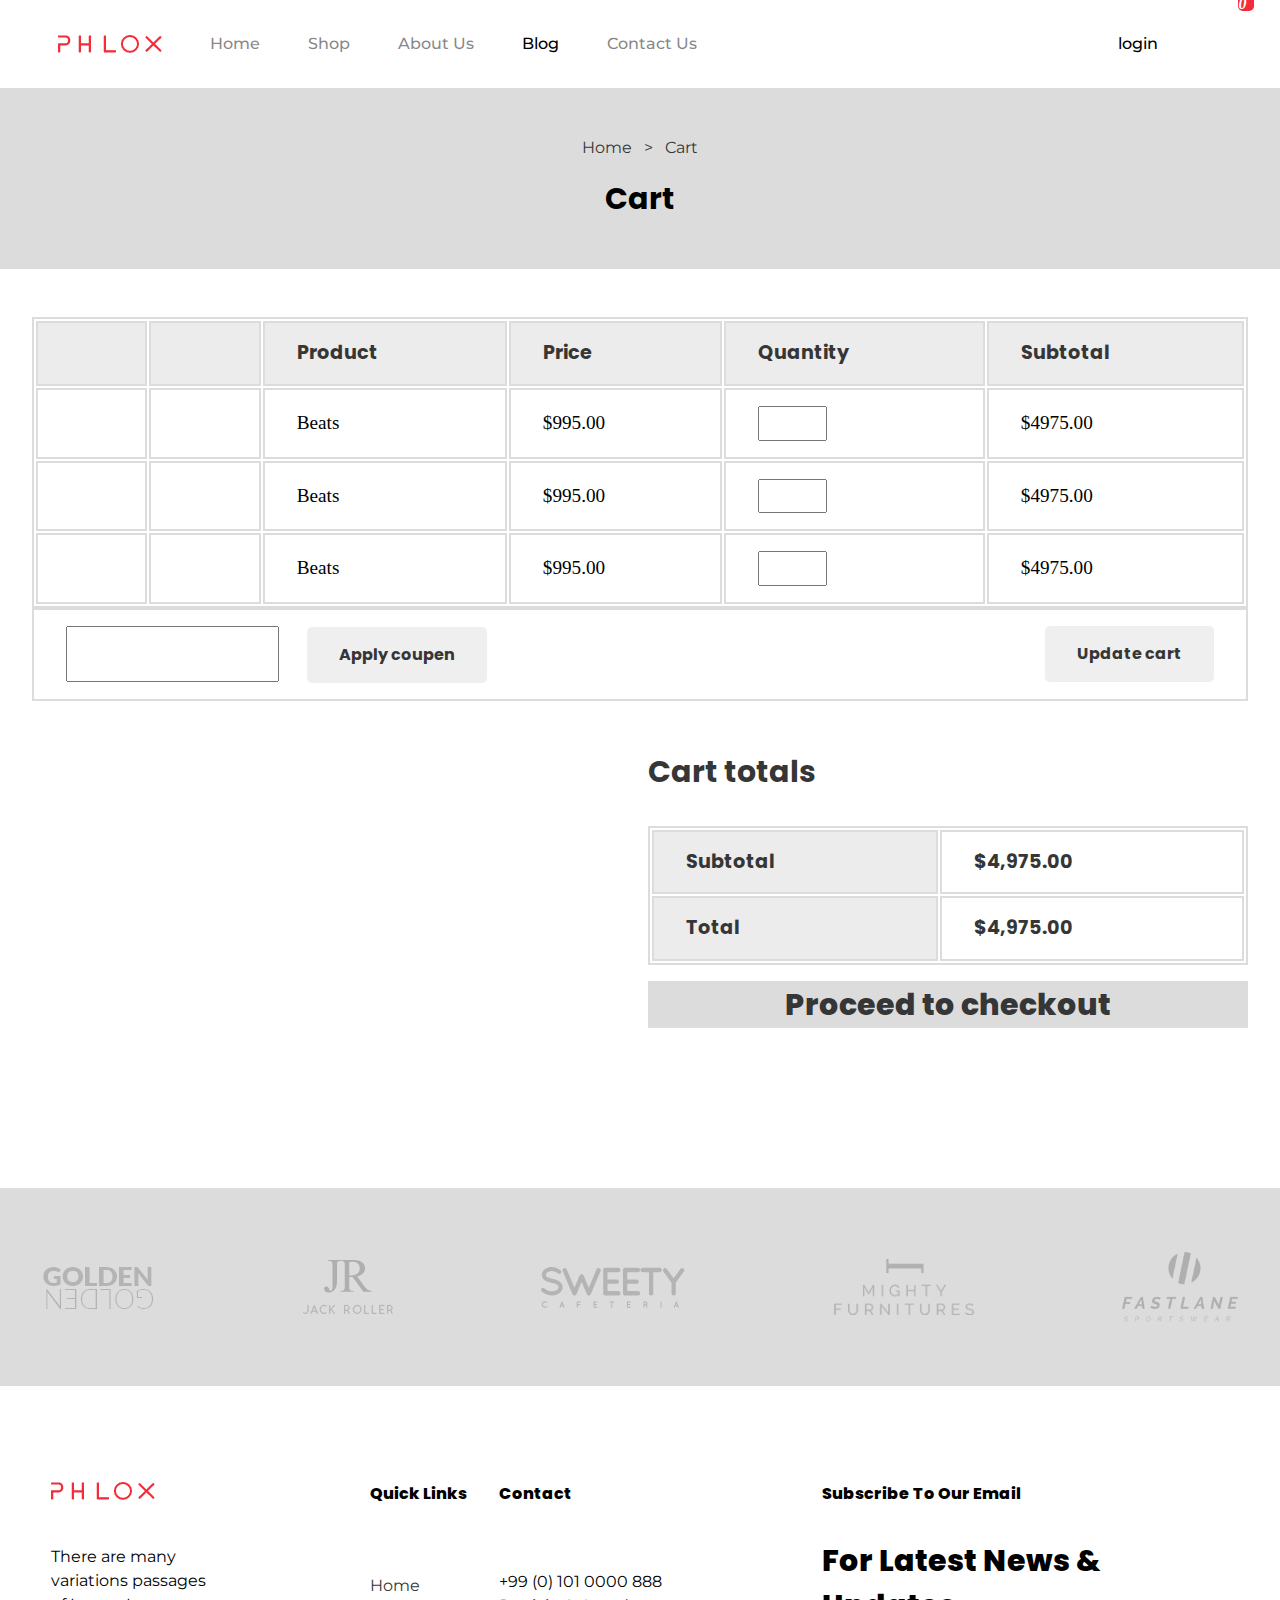
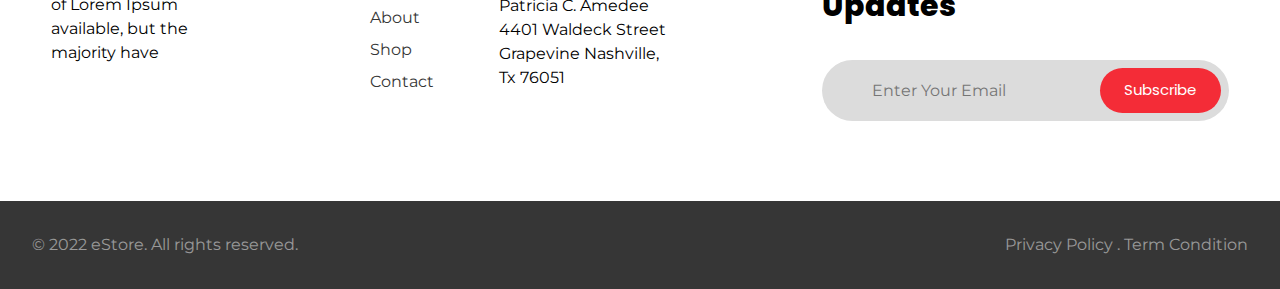
<file: cart.html>
<!DOCTYPE html>
<html lang="en">
  <head>
    <meta charset="UTF-8" />
    <meta http-equiv="X-UA-Compatible" content="IE=edge" />
    <meta name="viewport" content="width=device-width, initial-scale=1.0" />

    <!-- Google Fonts -->
    <link
      href="https://fonts.googleapis.com/css2?family=Montserrat:wght@100;200;300;400;500;600;700;800;900&family=Poppins:wght@100;200;300;400;500;600;700;800;900&display=swap" rel="stylesheet"/>

    <!-- Icon -->
    <link rel="stylesheet" href="https://unicons.iconscout.com/release/v4.0.0/css/line.css"/>
    <!-- icon -->

    <!-- Google fonts End -->

    <!-- custon style Sheet & JavaScript -->
    <link rel="stylesheet" href="css/index.css" />
    <link rel="stylesheet" href="css/shop.css" />
    <link rel="stylesheet" href="css/blog.css" />
    <link rel="stylesheet" href="css/cart.css" />
    <script src="js/index.js" defer></script>
    <!-- custon style Sheet & JavaScript -->
    <title>Ecommerce Website</title>
  </head>
  <body class="home">
    <header class="primary-header container flex">
      <div class="header-inner-one flex">
        <div class="logo">
          <img src="image/logo.png" alt="" />
        </div>
        <button
          class="mobile-close-btn"
          data-visible="false"
          aria-controls="primary-navigation"
        >
          <i class="uil uil-times-circle"></i>
        </button>
        <nav>
          <ul
            id="primary-navigation"
            data-visible="false"
            class="primary-navigation flex"
          >
            <li>
              <a class="fs-100 fs-montserrat bold-500" href="index.html"
                >Home</a
              >
            </li>
            <li>
              <a class="fs-100 fs-montserrat bold-500" href="shop.html"
                >Shop</a
              >
            </li>
            <li>
              <a class="fs-100 fs-montserrat bold-500" href="about.html"
                >About Us</a
              >
            </li>
            <li>
              <a class="active fs-100 fs-montserrat bold-500" href="blog.html"
                >Blog</a
              >
            </li>
            <li>
              <a class="fs-100 fs-montserrat bold-500" href="contactus.html"
                >Contact Us</a
              >
            </li>
          </ul>
        </nav>
      </div>

      <div class="header-login flex">
        <p class="fs-100 fs-montserrat bold-500">login</p>
        <i class="uil uil-search"></i>
        <i
          id="cart-box"
          aria-controls="cart-icon"
          class="uil uil-shopping-bag"
        ></i>

        <!-- =================1111111111================== -->
        <div id="cart-icon" data-visible="false" class="cart-icon">
          <div class="shopping flex">
            <p>Shopping Basket</p>
            <i id="cross-btn" class="uil uil-times"></i>
          </div>
          <div class="cart bold-800 flex">
            <i class="uil uil-shopping-cart-alt"></i>
            <p>Cart Is Empty</p>

            <!-- ================================================== -->

            <!-- ================================================== -->
          </div>
        </div>
      </div>
      <div class="mobile-open-btn"><i class="uil uil-align-right"></i></div>
    </header>

    <!-- ===================Shop Feature Section============================ -->

    <section class="shop-feature bg-gray grid">
      <div>
        <p class="fs-montserrat text-black">
          Home <span aria-hidden="true" class="margin">></span> Cart
        </p>
      </div>
      <h2 class="fs-poppins fs-300 bold-700">Cart</h2>
    </section>

    <!-- ===============================Cart Section=================== -->

    <section class="table">
      <table>
        <thead class="thead fs-poppins text-black bold-700 bg-very-light-gray">
          <tr>
            <td></td>
            <td></td>
            <td>Product</td>
            <td>Price</td>
            <td>Quantity</td>
            <td>Subtotal</td>
          </tr>
        </thead>
        <tbody>
          <tr>
            <td><i class="uil uil-times"></i></td>
            <td><i class="uil uil-user-circle"></i></td>
            <td>Beats</td>
            <td>$995.00</td>
            <td><input type="number" min="0" max="10" /></td>
            <td>$4975.00</td>
          </tr>
          <tr>
            <td><i class="uil uil-times"></i></td>
            <td><i class="uil uil-user-circle"></i></td>
            <td>Beats</td>
            <td>$995.00</td>
            <td><input type="number" min="0" max="10" /></td>
            <td>$4975.00</td>
          </tr>
          <tr>
            <td><i class="uil uil-times"></i></td>
            <td><i class="uil uil-user-circle"></i></td>
            <td>Beats</td>
            <td>$995.00</td>
            <td><input type="number" min="0" max="10" /></td>
            <td>$4975.00</td>
          </tr>
        </tbody>
      </table>

      <div class="copen-box flex">
        <div>
            <input class="copen-input fs-poppins text-black" type="text">
            <button class="cupen-btn fs-poppins bold-700 text-black">Apply coupen</button>
        </div>
        <div>
            <button class="cupen-btn fs-poppins bold-700 text-black">Update cart</button>
        </div>
    </div>
      
    </section>

    <section class="check-out grid">

        <div>

        </div>
        <div>
        <h3 class="fs-poppins fs-300 text-black bold-700">Cart totals</h3>

        <table>
            <thead class="thead fs-poppins text-black bold-700">
              <tr>
                <td class="bg-very-light-gray">Subtotal</td>
                <td>$4,975.00</td>
              </tr>
            </thead>
            <thead class="thead fs-poppins text-black bold-700">
              <tr>
                <td class="bg-very-light-gray">Total</td>
                <td class="bold-700">$4,975.00</td>
              </tr>
            </thead>
            <tbody>
            </table>
            <div class="grid">
                <button class="fs-poppins text-black bold-800 fs-300 bg-gray">Proceed to checkout</button>
            </div>
        </div>

    </section>

    <!-- ===============================Cart Section=================== -->

    <footer>
      <!-- =============Brands================= -->
      <section class="brands grid">
        <div>
          <img src="image/br-1.png" alt="" />
        </div>
        <div>
          <img src="image/br-2.png" alt="" />
        </div>
        <div>
          <img src="image/br-3.png" alt="" />
        </div>
        <div>
          <img src="image/br-4.png" alt="" />
        </div>
        <div>
          <img src="image/br-5.png" alt="" />
        </div>
      </section>

      <!-- =============Footer Menu=================== -->
      <section class="footer grid">
        <div class="footer-logo grid">
          <img src="image/logo.png" alt="" />
          <p class="fs-montserrat fs-200">
            There are many variations passages of Lorem Ipsum available, but the
            majority have
          </p>
          <div class="social-media flex">
            <i class="uil uil-facebook-f"></i>
            <i class="uil uil-instagram"></i>
            <i class="uil uil-linkedin"></i>
            <i class="uil uil-twitter"></i>
          </div>
        </div>

        <div class="footer-menu grid">
          <h3 class="fs-poppins fs-200 bold-800">Quick Links</h3>
          <ul>
            <li>
              <a class="fs-montserrat text-black fs-200" href="#">Home</a>
            </li>
            <li>
              <a class="fs-montserrat text-black fs-200" href="#">About</a>
            </li>
            <li>
              <a class="fs-montserrat text-black fs-200" href="#">Shop</a>
            </li>
            <li>
              <a class="fs-montserrat text-black fs-200" href="#">Contact</a>
            </li>
          </ul>
        </div>

        <div class="contact grid">
          <h3 class="fs-poppins fs-200 bold-800">Contact</h3>
          <p class="fs-montserrat">
            +99 (0) 101 0000 888 Patricia C. Amedee 4401 Waldeck Street
            Grapevine Nashville, Tx 76051
          </p>
        </div>

        <div class="emails grid">
          <h3 class="fs-poppins fs-200 bold-800">Subscribe To Our Email</h3>
          <p class="updates fs-poppins fs-300 bold-800">
            For Latest News & Updates
          </p>
          <div class="inputField flex bg-gray">
            <input
              type="email"
              placeholder="Enter Your Email"
              class="fs-montserrat bg-gray"
            />
            <button class="bg-red text-white fs-poppins fs-50">
              Subscribe
            </button>
          </div>
        </div>
      </section>

      <section class="copyRight">
        <p class="c-font fs-montserrat fs-200">
          © 2022 eStore. All rights reserved.
        </p>
        <p class="fs-montserrat fs-100 text-align p-top">
          Privacy Policy . Term Condition
        </p>
      </section>
    </footer>
  </body>
</html>
</file>
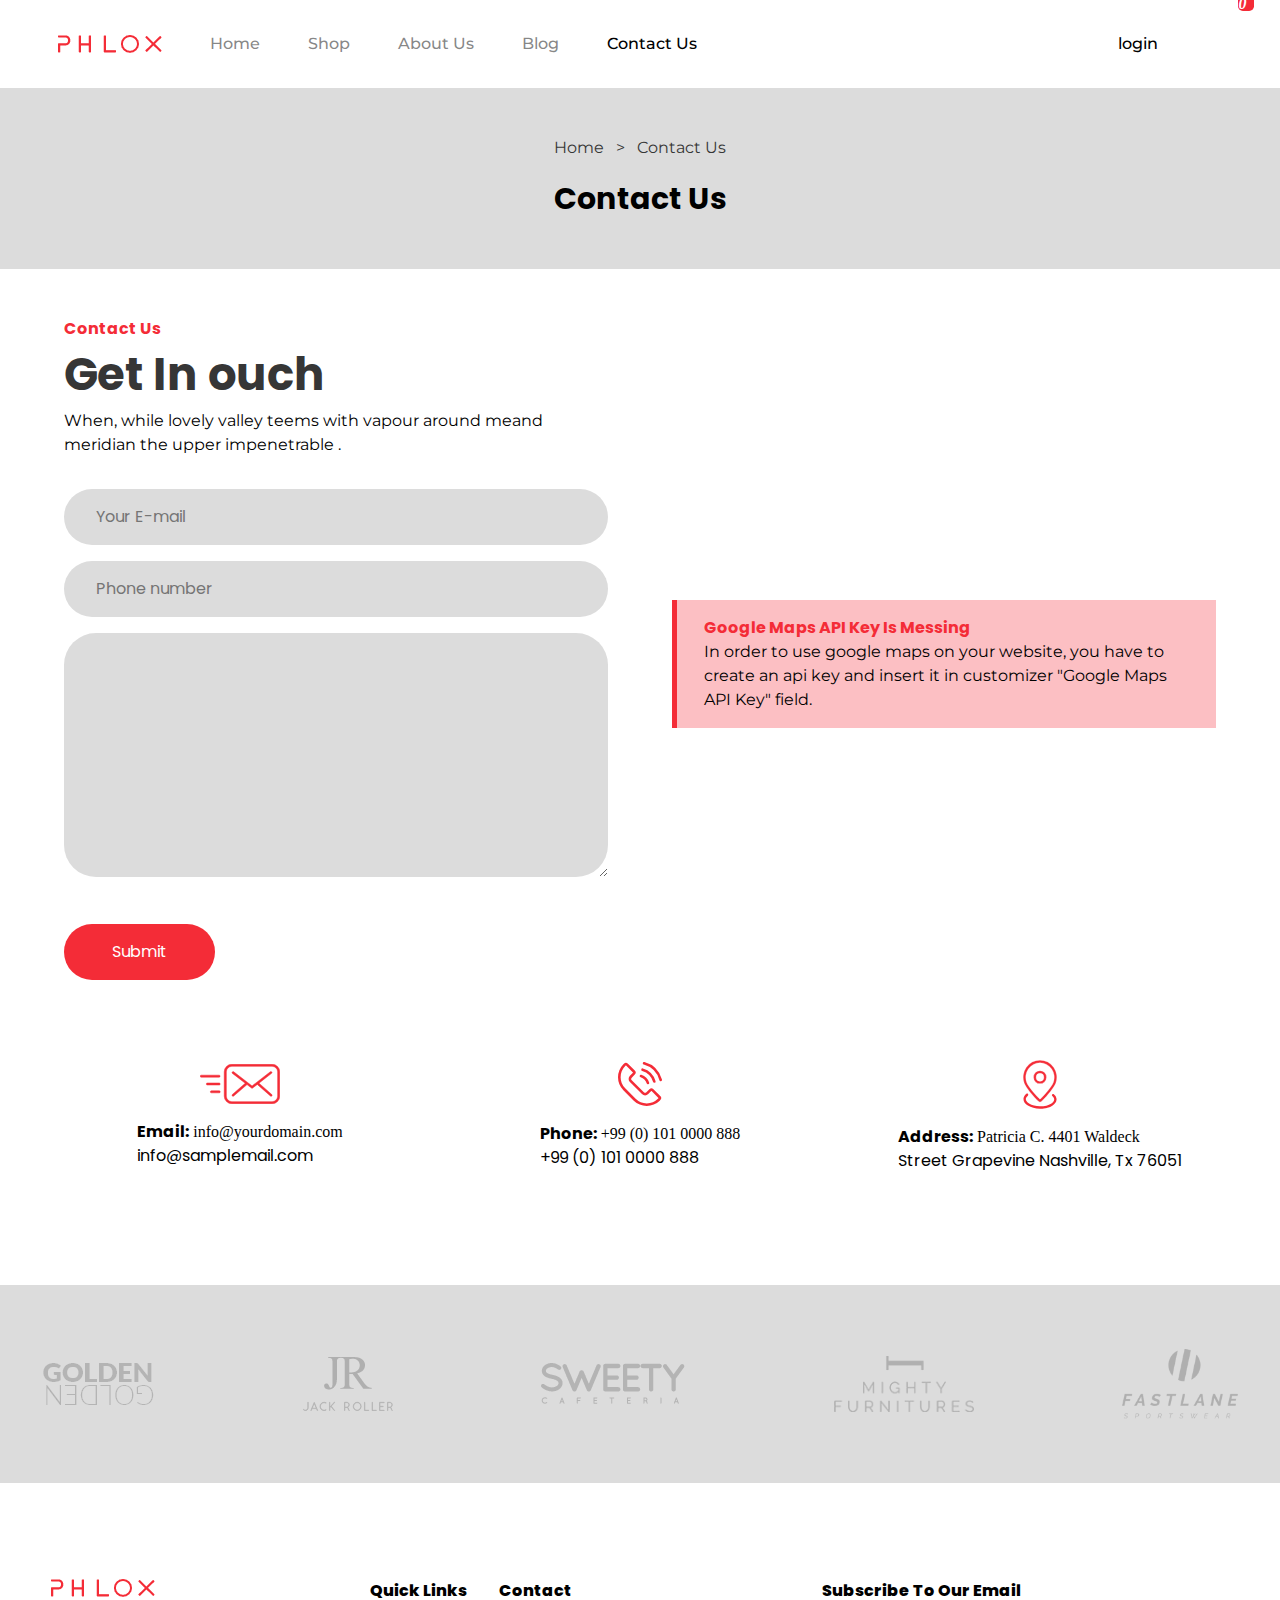
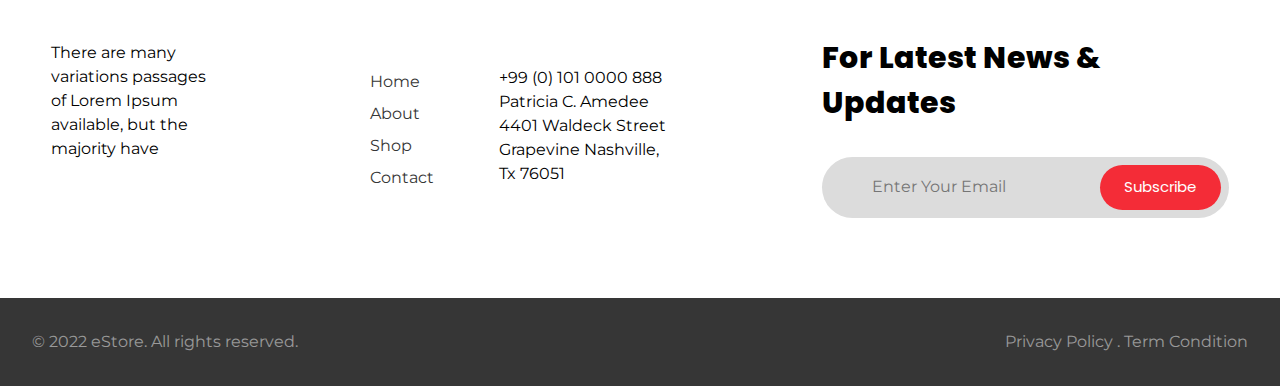
<file: contactus.html>
<!DOCTYPE html>
<html lang="en">
  <head>
    <meta charset="UTF-8" />
    <meta http-equiv="X-UA-Compatible" content="IE=edge" />
    <meta name="viewport" content="width=device-width, initial-scale=1.0" />

    <!-- Google Fonts -->
    <link
      href="https://fonts.googleapis.com/css2?family=Montserrat:wght@100;200;300;400;500;600;700;800;900&family=Poppins:wght@100;200;300;400;500;600;700;800;900&display=swap"
      rel="stylesheet"
    />

    <!-- Icon -->
    <link
      rel="stylesheet"
      href="https://unicons.iconscout.com/release/v4.0.0/css/line.css"
    />
    <!-- icon -->

    <!-- Google fonts End -->

    <!-- custon style Sheet & JavaScript -->
    <link rel="stylesheet" href="css/index.css" />
    <link rel="stylesheet" href="css/shop.css" />
    <link rel="stylesheet" href="css/blog.css" />
    <link rel="stylesheet" href="css//contactus.css" />
    <script src="js/index.js" defer></script>
    <!-- custon style Sheet & JavaScript -->
    <title>Ecommerce Website</title>
  </head>
  <body class="home">
    <header class="primary-header container flex">
      <div class="header-inner-one flex">
        <div class="logo">
          <img src="image/logo.png" alt="" />
        </div>
        <button
          class="mobile-close-btn"
          data-visible="false"
          aria-controls="primary-navigation"
        >
          <i class="uil uil-times-circle"></i>
        </button>
        <nav>
          <ul
            id="primary-navigation"
            data-visible="false"
            class="primary-navigation flex"
          >
            <li>
              <a class="fs-100 fs-montserrat bold-500" href="index.html"
                >Home</a
              >
            </li>
            <li>
              <a class="fs-100 fs-montserrat bold-500" href="shop.html"
                >Shop</a
              >
            </li>
            <li>
              <a class="fs-100 fs-montserrat bold-500" href="aboutus.html"
                >About Us</a
              >
            </li>
            <li>
              <a class="fs-100 fs-montserrat bold-500" href="blog.html"
                >Blog</a
              >
            </li>
            <li>
              <a
                class="active fs-100 fs-montserrat bold-500"
                href="contactus.html"
                >Contact Us</a
              >
            </li>
          </ul>
        </nav>
      </div>

      <div class="header-login flex">
        <p class="fs-100 fs-montserrat bold-500">login</p>
        <i class="uil uil-search"></i>
        <i
          id="cart-box"
          aria-controls="cart-icon"
          class="uil uil-shopping-bag"
        ></i>

        <!-- =================1111111111================== -->
        <div id="cart-icon" data-visible="false" class="cart-icon">
          <div class="shopping flex">
            <p>Shopping Basket</p>
            <i id="cross-btn" class="uil uil-times"></i>
          </div>
          <div class="cart bold-800 flex">
            <i class="uil uil-shopping-cart-alt"></i>
            <p>Cart Is Empty</p>

            <!-- ================================================== -->

            <!-- ================================================== -->
          </div>
        </div>
      </div>
      <div class="mobile-open-btn"><i class="uil uil-align-right"></i></div>
    </header>

    <!-- ===================Shop Feature Section============================ -->

    <section class="shop-feature bg-gray grid">
      <div>
        <p class="fs-montserrat text-black">
          Home <span aria-hidden="true" class="margin">></span> Contact Us
        </p>
      </div>
      <h2 class="fs-poppins fs-300 bold-700">Contact Us</h2>
    </section>

    <!-- ===================Contact Us======================== -->

    <section class="contact-us grid">
      <div class="contact-info">
        <div>
          <h1 class="fs-poppins text-red fs-200">Contact Us</h1>
          <h3 class="fs-poppins text-black fs-400">Get In ouch</h3>
          <p class="fs-montserrat fs-100">
            When, while lovely valley teems with vapour around meand meridian
            the upper impenetrable .
          </p>
        </div>
        <form action="#" class="contact-form grid">
          <div class="grid">
            <input
              class="bg-gray text-black fs-poppins"
              type="text"
              placeholder="Your E-mail"
            />
          </div>
          <div class="grid">
            <input
              class="bg-gray text-black fs-poppins"
              type="text"
              placeholder="Phone number"
            />
          </div>
          <div>
            <textarea
              class="bg-gray text-black fs-poppins"
              rows="10"
              placeholder="Your Message Here"
            >
            </textarea>
          </div>

          <div class="contact-btn">
            <button class="large-btn bg-red text-white fs-poppins fs-50">
              Submit
            </button>
          </div>
        </form>
      </div>

      <!-- ================map===================== -->
      <div>
        <div class="map">
          <h4 class="fs-poppins fs-200 text-red">
            Google Maps API Key Is Messing
          </h4>
          <p class="fs-montserrat fs-100">
            In order to use google maps on your website, you have to create an
            api key and insert it in customizer "Google Maps API Key" field.
          </p>
        </div>
      </div>
    </section>

    <!-- ===========Support Section==================== -->

    <section class="suport-container grid">
      <div class="support-info grid">
        <div class="suport-img grid">
          <img src="image/sup-1.svg" alt="" />
        </div>
        <div>
          <p class="fs-100">
            <span class="fs-200 fs-poppins bold-700">Email:</span
            > info@yourdomain.com
          </p>
          <p class="fs-poppins fs-100">info@samplemail.com</p>
        </div>
      </div>
      <div class="support-info grid">
        <div class="suport-img grid">
          <img src="image/sup-2.svg" alt="" />
        </div>
        <div>
          <p class="fs-100">
            <span class="fs-200 fs-poppins bold-700">Phone:</span
            > +99 (0) 101 0000 888
          </p>
          <p class="fs-poppins fs-100">+99 (0) 101 0000 888</p>
        </div>
      </div>
      <div class="support-info grid">
        <div class="suport-img grid">
          <img src="image/sup-3.svg" alt="" />
        </div>
        <div>
          <p class="fs-100">
            <span class="fs-200 fs-poppins bold-700">Address:</span
            > Patricia C. 4401 Waldeck
          </p>
          <p class="fs-poppins fs-100">Street Grapevine Nashville, Tx 76051</p>
        </div>
      </div>
    </section>

    <!-- ===================Contact Us======================== -->

    <footer>
      <!-- =============Brands================= -->
      <section class="brands grid">
        <div>
          <img src="image/br-1.png" alt="" />
        </div>
        <div>
          <img src="image/br-2.png" alt="" />
        </div>
        <div>
          <img src="image/br-3.png" alt="" />
        </div>
        <div>
          <img src="image/br-4.png" alt="" />
        </div>
        <div>
          <img src="image/br-5.png" alt="" />
        </div>
      </section>

      <!-- =============Footer Menu=================== -->
      <section class="footer grid">
        <div class="footer-logo grid">
          <img src="image/logo.png" alt="" />
          <p class="fs-montserrat fs-200">
            There are many variations passages of Lorem Ipsum available, but the
            majority have
          </p>
          <div class="social-media flex">
            <i class="uil uil-facebook-f"></i>
            <i class="uil uil-instagram"></i>
            <i class="uil uil-linkedin"></i>
            <i class="uil uil-twitter"></i>
          </div>
        </div>

        <div class="footer-menu grid">
          <h3 class="fs-poppins fs-200 bold-800">Quick Links</h3>
          <ul>
            <li>
              <a class="fs-montserrat text-black fs-200" href="#">Home</a>
            </li>
            <li>
              <a class="fs-montserrat text-black fs-200" href="#">About</a>
            </li>
            <li>
              <a class="fs-montserrat text-black fs-200" href="#">Shop</a>
            </li>
            <li>
              <a class="fs-montserrat text-black fs-200" href="#">Contact</a>
            </li>
          </ul>
        </div>

        <div class="contact grid">
          <h3 class="fs-poppins fs-200 bold-800">Contact</h3>
          <p class="fs-montserrat">
            +99 (0) 101 0000 888 Patricia C. Amedee 4401 Waldeck Street
            Grapevine Nashville, Tx 76051
          </p>
        </div>

        <div class="emails grid">
          <h3 class="fs-poppins fs-200 bold-800">Subscribe To Our Email</h3>
          <p class="updates fs-poppins fs-300 bold-800">
            For Latest News & Updates
          </p>
          <div class="inputField flex bg-gray">
            <input
              type="email"
              placeholder="Enter Your Email"
              class="fs-montserrat bg-gray"
            />
            <button class="bg-red text-white fs-poppins fs-50">
              Subscribe
            </button>
          </div>
        </div>
      </section>

      <section class="copyRight">
        <p class="c-font fs-montserrat fs-200">
          © 2022 eStore. All rights reserved.
        </p>
        <p class="fs-montserrat fs-100 text-align p-top">
          Privacy Policy . Term Condition
        </p>
      </section>
    </footer>
  </body>
</html>
</file>
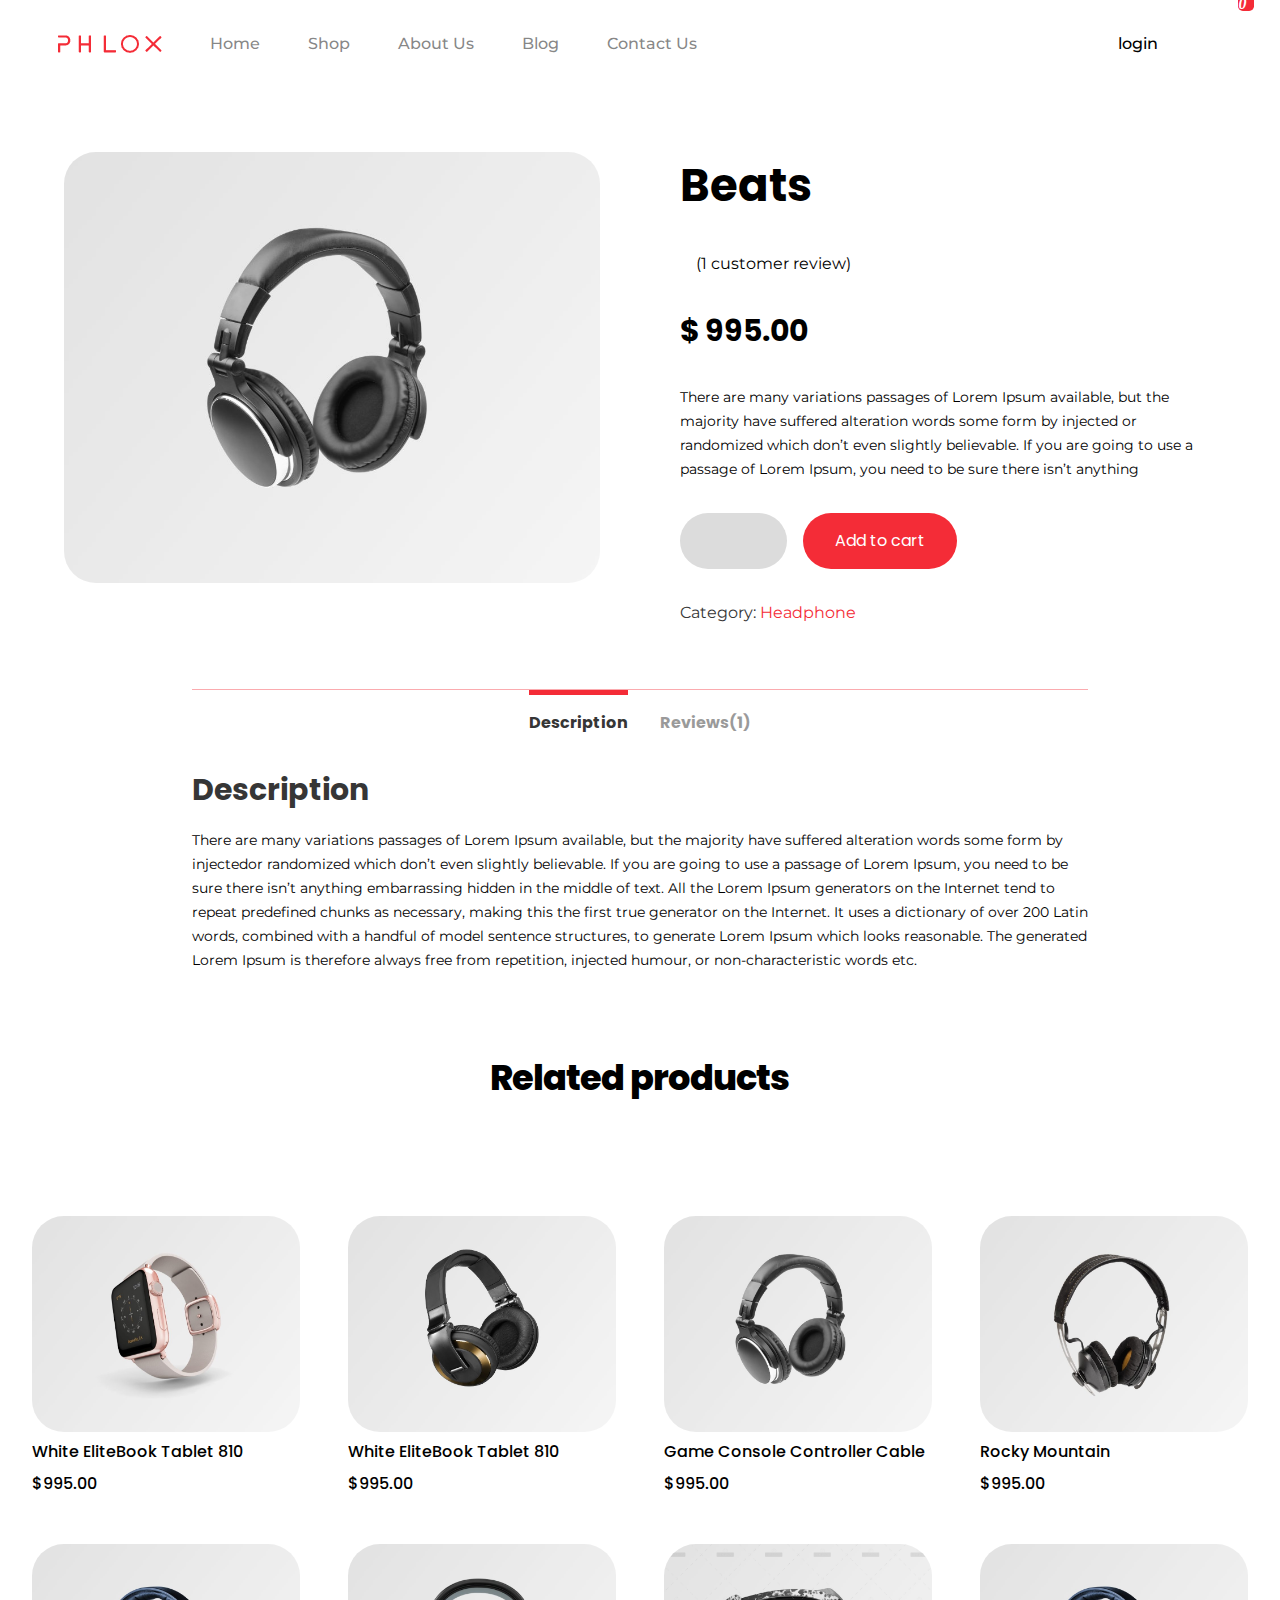
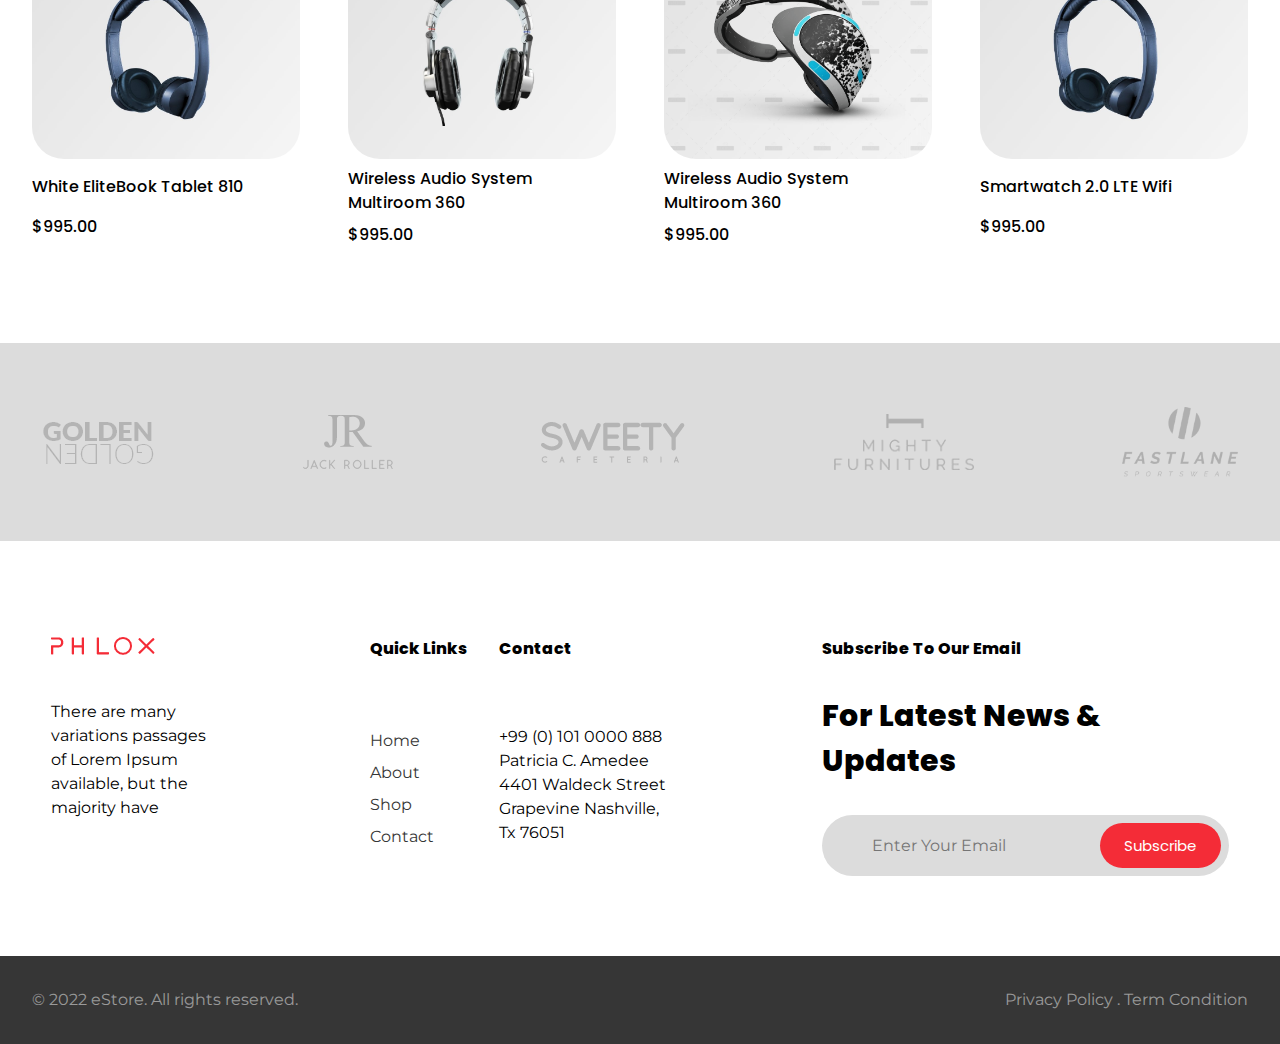
<file: product.html>
<!DOCTYPE html>
<html lang="en">
  <head>
    <meta charset="UTF-8" />
    <meta http-equiv="X-UA-Compatible" content="IE=edge" />
    <meta name="viewport" content="width=device-width, initial-scale=1.0" />

    <!-- Google Fonts -->
    <link href="https://fonts.googleapis.com/css2?family=Montserrat:wght@100;200;300;400;500;600;700;800;900&family=Poppins:wght@100;200;300;400;500;600;700;800;900&display=swap" rel="stylesheet"
    />

    <!-- Icon -->
    <link rel="stylesheet" href="https://unicons.iconscout.com/release/v4.0.0/css/line.css"/>
    <!-- icon -->

    <!-- Google fonts End -->

    <!-- custon style Sheet & JavaScript -->
    <link rel="stylesheet" href="css/index.css" />
    <link rel="stylesheet" href="css/shop.css" />
    <link rel="stylesheet" href="css/blog.css" />
    <link rel="stylesheet" href="css/product.css" />
    <link rel="stylesheet" href="css/contactus.css" />
    <script src="js/index.js" defer></script>
    <script src="js/product.js" defer></script>
    <!-- custon style Sheet & JavaScript -->
    <title>Ecommerce Website</title>
  </head>
  <body class="home">
    <header class="primary-header container flex">
      <div class="header-inner-one flex">
        <div class="logo">
          <img src="image/logo.png" alt="" />
        </div>
        <button
          class="mobile-close-btn"
          data-visible="false"
          aria-controls="primary-navigation"
        >
          <i class="uil uil-times-circle"></i>
        </button>
        <nav>
          <ul
            id="primary-navigation"
            data-visible="false"
            class="primary-navigation flex"
          >
            <li>
              <a class="fs-100 fs-montserrat bold-500" href="index.html"
                >Home</a
              >
            </li>
            <li>
              <a class="fs-100 fs-montserrat bold-500" href="shop.html"
                >Shop</a
              >
            </li>
            <li>
              <a class="fs-100 fs-montserrat bold-500" href="aboutus.html"
                >About Us</a
              >
            </li>
            <li>
              <a class="fs-100 fs-montserrat bold-500" href="blog.html"
                >Blog</a
              >
            </li>
            <li>
              <a class="fs-100 fs-montserrat bold-500" href="contactus.html"
                >Contact Us</a
              >
            </li>
          </ul>
        </nav>
      </div>

      <div class="header-login flex">
        <p class="fs-100 fs-montserrat bold-500">login</p>
        <i class="uil uil-search"></i>
        <i
          id="cart-box"
          aria-controls="cart-icon"
          class="uil uil-shopping-bag"
        ></i>

        <!-- =================1111111111================== -->
        <div id="cart-icon" data-visible="false" class="cart-icon">
          <div class="shopping flex">
            <p>Shopping Basket</p>
            <i id="cross-btn" class="uil uil-times"></i>
          </div>
          <div class="cart bold-800 flex">
            <i class="uil uil-shopping-cart-alt"></i>
            <p>Cart Is Empty</p>

            <!-- ================================================== -->

            <!-- ================================================== -->
          </div>
        </div>
      </div>
      <div class="mobile-open-btn"><i class="uil uil-align-right"></i></div>
    </header>

    <!-- ==================Single Product-============================= -->
    <section class="single-product grid">
      <div>
        <img src="image/product-img.jpg" alt="" />
      </div>
      <div class="product-info grid">
        <h1 class="fs-poppins fs-400 blod-900">Beats</h1>
        <div class="star-icon flex">
          <div>
            <i class="uil text-red uil-star"></i>
            <i class="uil text-red uil-star"></i>
            <i class="uil text-red uil-star"></i>
            <i class="uil text-red uil-star"></i>
            <i class="uil uil-star"></i>
          </div>
          <div>
            <p class="fs-montserrat fs-100">(1 customer review)</p>
          </div>
        </div>

        <div class="price">
          <p class="bold-700 fs-poppins fs-300">$ 995.00</p>
        </div>

        <div>
          <p class="fs-montserrat lineheight">
            There are many variations passages of Lorem Ipsum available, but the
            majority have suffered alteration words some form by injected or
            randomized which don’t even slightly believable. If you are going to
            use a passage of Lorem Ipsum, you need to be sure there isn’t
            anything
          </p>
        </div>

        <div class="product-add-cart flex">
          <input type="number" min="0" max="10" class="bg-gray fs-poppins" />
          <button
            class="product-btn large-btn bg-red text-white fs-poppins fs-50"
          >
            Add to cart
          </button>
        </div>

        <div>
          <p class="fs-montserrat text-red">
            <span class="text-black">Category: </span>Headphone
          </p>
        </div>
      </div>
    </section>

    <!-- ==================Single Product-============================= -->

    <!-- ==============Product Description====================== -->

    <section class="product-description grid">
      <div class="product-taps flex">
        <a id="dis-tab" class="fs-poppins fs-200 text-black bold-700 active-tab"
          >Description</a
        >
        <a
          id="rev-tab"
          class="fs-poppins fs-200 text-black bold-700 tabs-light-text"
          >Reviews(1)</a
        >
      </div>

      <div class="description grid" data-tab="false">
        <h3 class="text-black fs-poppins fs-300">Description</h3>
        <p class="fs-montserrat lineheight">
          There are many variations passages of Lorem Ipsum available, but the
          majority have suffered alteration words some form by injectedor
          randomized which don’t even slightly believable. If you are going to
          use a passage of Lorem Ipsum, you need to be sure there isn’t anything
          embarrassing hidden in the middle of text. All the Lorem Ipsum
          generators on the Internet tend to repeat predefined chunks as
          necessary, making this the first true generator on the Internet. It
          uses a dictionary of over 200 Latin words, combined with a handful of
          model sentence structures, to generate Lorem Ipsum which looks
          reasonable. The generated Lorem Ipsum is therefore always free from
          repetition, injected humour, or non-characteristic words etc.
        </p>
      </div>

      <article class="reviews-container" data-tab="false">
        <div class="reviews">
          <p class="text-black fs-poppins fs-200 bold-700">
            1 review for Rockey Mountain
          </p>
        </div>
        <div id="post-reviews">
          <div
            id="display-reviews"
            class="display-reviews bg-very-light-gray flex"
          >
            <div>
              <i class="uil text-black uil-user-circle"></i>
            </div>
            <div>
              <div class="connent-box">
                <i class="uil text-red uil-star"></i>
                <i class="uil text-red uil-star"></i>
                <i class="uil text-red uil-star"></i>
                <i class="uil text-red uil-star"></i>
                <i class="uil uil-star"></i>
                <p class="fs-poppins fs-200">
                  <span class="bold-700">Paul </span>- October 7, 2019
                </p>
                <p class="fs-poppins fs-200">Hello</p>
              </div>
              <div class="flex likes-icon">
                <i class="uil bg-gray uil-thumbs-up"></i>
                <i class="uil bg-gray uil-thumbs-down"></i>
                <span id="count-like" class="bg-white fs-poppins">0</span>
              </div>
            </div>
          </div>
        </div>

        <div class="grid">
          <div class="reviews">
            <p class="text-black fs-poppins fs-200">Add a review</p>
          </div>

          <div class="give-reviews flex">
            <div>
              <p class="text-black fs-poppins fs-200 bold-700">Your rating *</p>
            </div>
            <div>
              <i class="uil uil-star"></i>
              <i class="uil uil-star"></i>
              <i class="uil uil-star"></i>
              <i class="uil uil-star"></i>
              <i class="uil uil-star"></i>
            </div>
          </div>
          <div class="message grid">
            <p class="fs-montserrat">Your review</p>
            <textarea
              type="text"
              rows="10"
              class="bg-very-light-gray fs-montserrat"
            ></textarea>
          </div>
        </div>
        <div class="review-btn flex">
          <button
            id="add-connent"
            class="large-btn bg-red text-white fs-poppins fs-50"
          >
            Submit
          </button>
        </div>
      </article>
    </section>

    <!-- ==============Product Description====================== -->

    <!-- ============Related Product Section===================== -->

    <!-- =================Related Product Section ================================ -->
    <section class="best-product container">
      <h2 class="letter-spacing bold-800 fs-poppins">Related products</h2>
    </section>

    <!-- ============Related Product Section===================== -->

    <!-- ===========================Heading======================== -->
    <section class="best-Seller related-product">
      <div class="product grid">
        <img src="image/p-2.jpg" alt="" />
        <p class="fs-poppins bold-500">White EliteBook Tablet 810</p>
        <p class="fs-poppins bold-500">$995.00</p>

        <!-- ---------------------------- -->
        <div class="product-details grid bg-red">
          <i class="text-white uil uil-shopping-cart-alt"></i>
          <i class="text-white uil uil-heart-alt"></i>
        </div>
        <!-- ===================================== -->
      </div>
      <div class="product grid">
        <img src="image/p-3.jpg" alt="" />
        <p class="fs-poppins bold-500">White EliteBook Tablet 810</p>
        <p class="fs-poppins bold-500">$995.00</p>

        <!-- ---------------------------- -->
        <div class="product-details grid bg-red">
          <i class="text-white uil uil-shopping-cart-alt"></i>
          <i class="text-white uil uil-heart-alt"></i>
        </div>
        <!-- ===================================== -->
      </div>
      <div class="product grid">
        <img src="image/p-4.jpg" alt="" />
        <p class="fs-poppins bold-500">Game Console Controller Cable</p>
        <p class="fs-poppins bold-500">$995.00</p>

        <!-- ---------------------------- -->
        <div class="product-details grid bg-red">
          <i class="text-white uil uil-shopping-cart-alt"></i>
          <i class="text-white uil uil-heart-alt"></i>
        </div>
        <!-- ===================================== -->
      </div>
      <div class="product grid">
        <img src="image/p-5.jpg" alt="" />
        <p class="fs-poppins bold-500">Rocky Mountain</p>
        <p class="fs-poppins bold-500">$995.00</p>

        <!-- ---------------------------- -->
        <div class="product-details grid bg-red">
          <i class="text-white uil uil-shopping-cart-alt"></i>
          <i class="text-white uil uil-heart-alt"></i>
        </div>
        <!-- ===================================== -->
      </div>
      <div class="product grid">
        <img src="image/p9.jpg" alt="" />
        <p class="fs-poppins bold-500">White EliteBook Tablet 810</p>
        <p class="fs-poppins bold-500">$995.00</p>

        <!-- ---------------------------- -->
        <div class="product-details grid bg-red">
          <i class="text-white uil uil-shopping-cart-alt"></i>
          <i class="text-white uil uil-heart-alt"></i>
        </div>
        <!-- ===================================== -->
      </div>
      <div class="product grid">
        <img src="image/p-7.jpg" alt="" />
        <p class="fs-poppins bold-500">Wireless Audio System Multiroom 360</p>
        <p class="fs-poppins bold-500">$995.00</p>

        <!-- ---------------------------- -->
        <div class="product-details grid bg-red">
          <i class="text-white uil uil-shopping-cart-alt"></i>
          <i class="text-white uil uil-heart-alt"></i>
        </div>
        <!-- ===================================== -->
      </div>
      <div class="product grid">
        <img src="image/p8.png" alt="" />
        <p class="fs-poppins bold-500">Wireless Audio System Multiroom 360</p>
        <p class="fs-poppins bold-500">$995.00</p>

        <!-- ---------------------------- -->
        <div class="product-details grid bg-red">
          <i class="text-white uil uil-shopping-cart-alt"></i>
          <i class="text-white uil uil-heart-alt"></i>
        </div>
        <!-- ===================================== -->
      </div>
      <div class="product grid">
        <img src="image/p9.jpg" alt="" />
        <p class="fs-poppins bold-500">Smartwatch 2.0 LTE Wifi</p>
        <p class="fs-poppins bold-500">$995.00</p>

        <!-- ---------------------------- -->
        <div class="product-details grid bg-red">
          <i class="text-white uil uil-shopping-cart-alt"></i>
          <i class="text-white uil uil-heart-alt"></i>
        </div>
        <!-- ===================================== -->
      </div>
    </section>

    <!-- ==============Footer section================================= -->

    <footer>
      <!-- =============Brands================= -->
      <section class="brands grid">
        <div>
          <img src="image/br-1.png" alt="" />
        </div>
        <div>
          <img src="image/br-2.png" alt="" />
        </div>
        <div>
          <img src="image/br-3.png" alt="" />
        </div>
        <div>
          <img src="image/br-4.png" alt="" />
        </div>
        <div>
          <img src="image/br-5.png" alt="" />
        </div>
      </section>

      <!-- =============Footer Menu=================== -->
      <section class="footer grid">
        <div class="footer-logo grid">
          <img src="image/logo.png" alt="" />
          <p class="fs-montserrat fs-200">
            There are many variations passages of Lorem Ipsum available, but the
            majority have
          </p>
          <div class="social-media flex">
            <i class="uil uil-facebook-f"></i>
            <i class="uil uil-instagram"></i>
            <i class="uil uil-linkedin"></i>
            <i class="uil uil-twitter"></i>
          </div>
        </div>

        <div class="footer-menu grid">
          <h3 class="fs-poppins fs-200 bold-800">Quick Links</h3>
          <ul>
            <li>
              <a class="fs-montserrat text-black fs-200" href="#">Home</a>
            </li>
            <li>
              <a class="fs-montserrat text-black fs-200" href="#">About</a>
            </li>
            <li>
              <a class="fs-montserrat text-black fs-200" href="#">Shop</a>
            </li>
            <li>
              <a class="fs-montserrat text-black fs-200" href="#">Contact</a>
            </li>
          </ul>
        </div>

        <div class="contact grid">
          <h3 class="fs-poppins fs-200 bold-800">Contact</h3>
          <p class="fs-montserrat">
            +99 (0) 101 0000 888 Patricia C. Amedee 4401 Waldeck Street
            Grapevine Nashville, Tx 76051
          </p>
        </div>

        <div class="emails grid">
          <h3 class="fs-poppins fs-200 bold-800">Subscribe To Our Email</h3>
          <p class="updates fs-poppins fs-300 bold-800">
            For Latest News & Updates
          </p>
          <div class="inputField flex bg-gray">
            <input
              type="email"
              placeholder="Enter Your Email"
              class="fs-montserrat bg-gray"
            />
            <button class="bg-red text-white fs-poppins fs-50">
              Subscribe
            </button>
          </div>
        </div>
      </section>

      <section class="copyRight">
        <p class="c-font fs-montserrat fs-200">
          © 2022 eStore. All rights reserved.
        </p>
        <p class="fs-montserrat fs-100 text-align p-top">
          Privacy Policy . Term Condition
        </p>
      </section>
    </footer>
  </body>
</html>
</file>
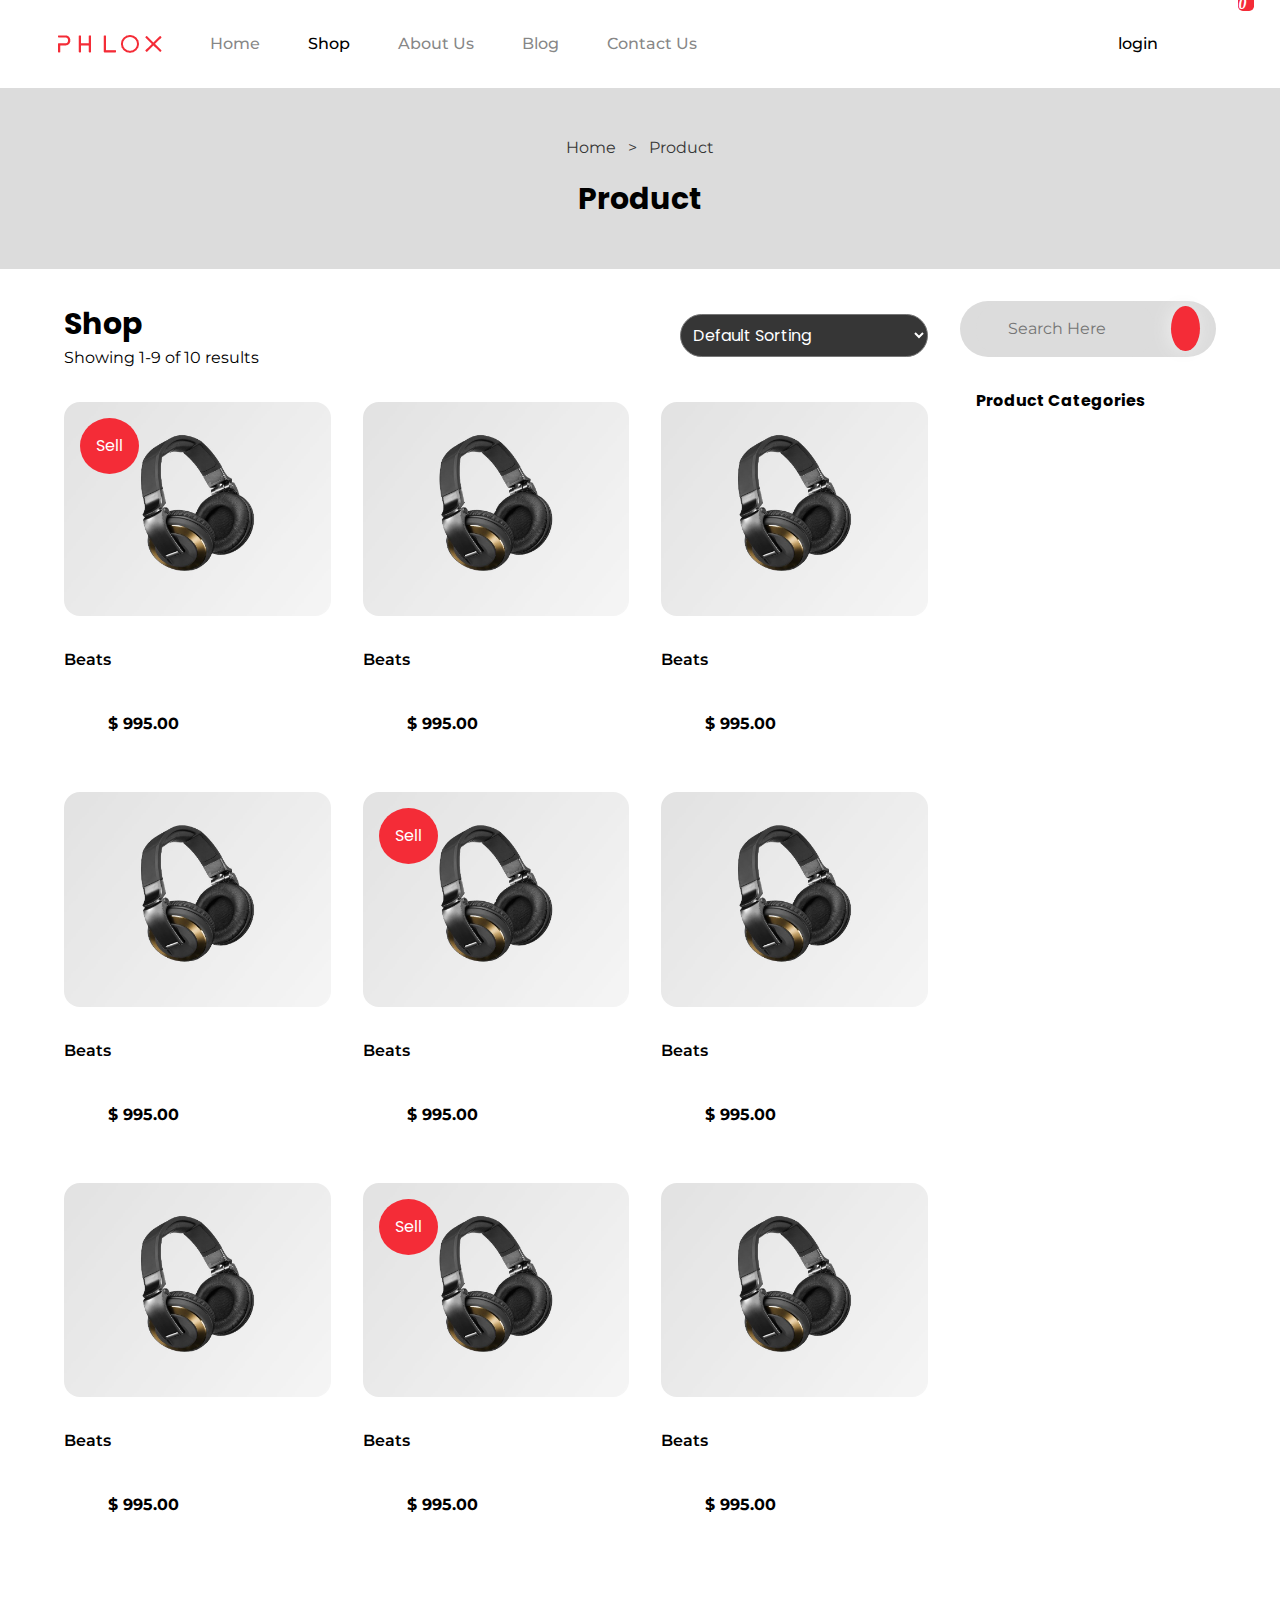
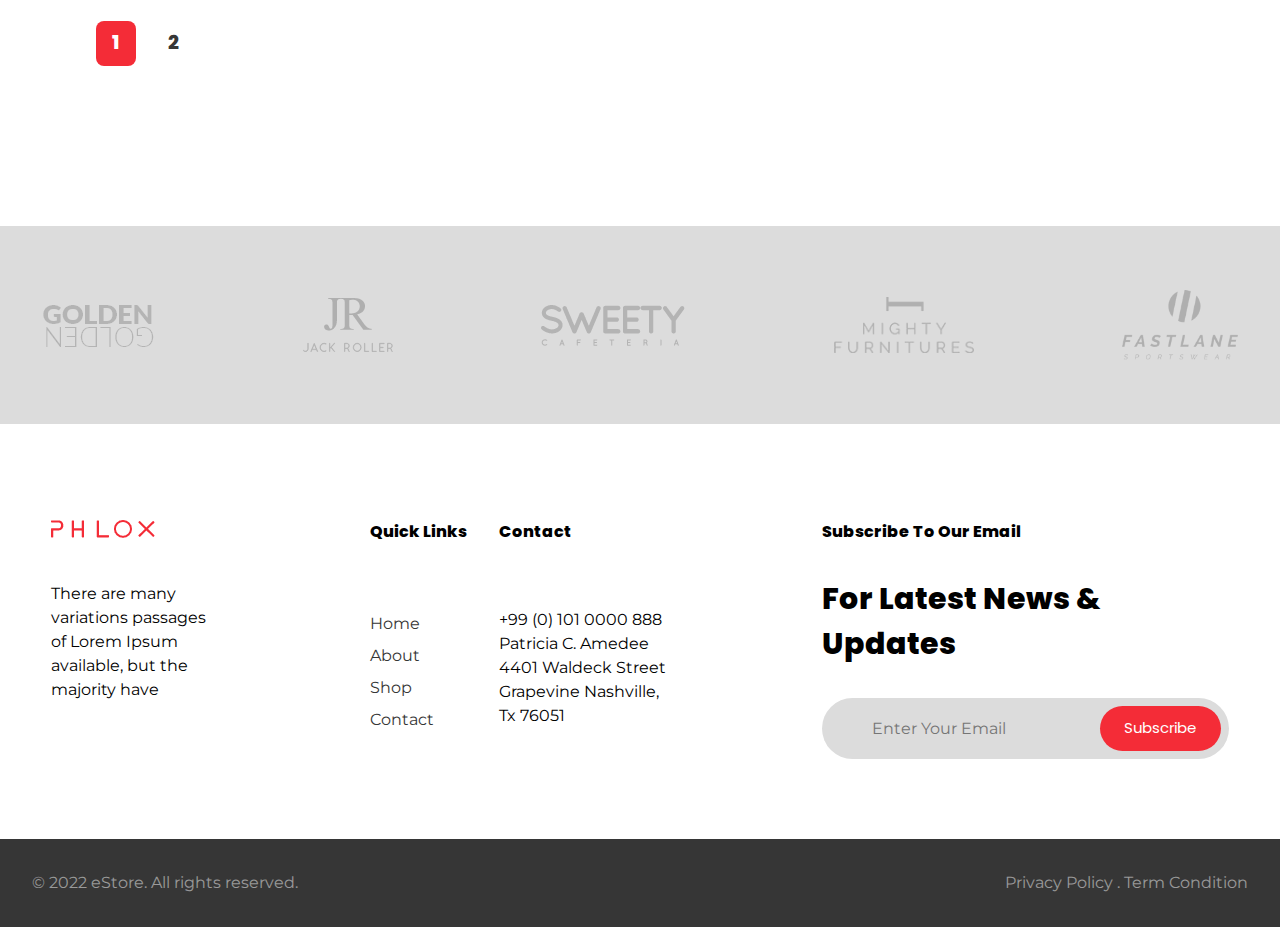
<file: shop.html>
<!DOCTYPE html>
<html lang="en">
  <head>
    <meta charset="UTF-8" />
    <meta http-equiv="X-UA-Compatible" content="IE=edge" />
    <meta name="viewport" content="width=device-width, initial-scale=1.0" />

    <!-- Google Fonts -->
    <link href="https://fonts.googleapis.com/css2?family=Montserrat:wght@100;200;300;400;500;600;700;800;900&family=Poppins:wght@100;200;300;400;500;600;700;800;900&display=swap" rel="stylesheet"/>

    <!-- Icon -->
    <link rel="stylesheet" href="https://unicons.iconscout.com/release/v4.0.0/css/line.css" />
    <!-- icon -->

    <!-- Google fonts End -->

    <!-- custon style Sheet & JavaScript -->
    <link rel="stylesheet" href="css/shop.css" />
    <link rel="stylesheet" href="css/index.css" />
    <script src="js/index.js" defer></script>
    <script src="js/shop.js" defer></script>
    <!-- custon style Sheet & JavaScript -->
    <title>Ecommerce Website</title>
  </head>
  <body class="home">
    <header class="primary-header container flex">
      <div class="header-inner-one flex">
        <div class="logo">
          <img src="image/logo.png" alt="" />
        </div>
        <button
          class="mobile-close-btn"
          data-visible="false"
          aria-controls="primary-navigation"
        >
          <i class="uil uil-times-circle"></i>
        </button>
        <nav>
          <ul
            id="primary-navigation"
            data-visible="false"
            class="primary-navigation flex"
          >
            <li>
              <a class="fs-100 fs-montserrat bold-500" href="index.html"
                >Home</a
              >
            </li>
            <li>
              <a class="active fs-100 fs-montserrat bold-500" href="shop.html">Shop</a>
            </li>
            <li>
              <a class="fs-100 fs-montserrat bold-500" href="about.html"
                >About Us</a
              >
            </li>
            <li>
              <a class="fs-100 fs-montserrat bold-500" href="blog.html">Blog</a>
            </li>
            <li>
              <a class="fs-100 fs-montserrat bold-500" href="contactus.html"
                >Contact Us</a
              >
            </li>
          </ul>
        </nav>
      </div>

      <div class="header-login flex">
        <p class="fs-100 fs-montserrat bold-500">login</p>
        <i class="uil uil-search"></i>
        <i
          id="cart-box"
          aria-controls="cart-icon"
          class="uil uil-shopping-bag"
        ></i>

        <!-- =================1111111111================== -->
        <div id="cart-icon" data-visible="false" class="cart-icon">
          <div class="shopping flex">
            <p>Shopping Basket</p>
            <i id="cross-btn" class="uil uil-times"></i>
          </div>
          <div class="cart bold-800 flex">
            <i class="uil uil-shopping-cart-alt"></i>
            <p>Cart Is Empty</p>

            <!-- ================================================== -->

            <!-- ================================================== -->
          </div>
        </div>
      </div>
      <div class="mobile-open-btn"><i class="uil uil-align-right"></i></div>
    </header>



    <!-- ===================Shop Feature Section============================ -->

    <section class="shop-feature bg-gray grid">
      <div>
        <p class="fs-montserrat text-black">
          Home <span aria-hidden="true" class="margin">></span> Product
        </p>
      </div>
      <h2 class="fs-poppins fs-300 bold-700">Product</h2>
    </section>

    <!-- ===================Section 2---------------------- -->

   

    <main class="shop-main-container grid">
      <!-- -------------------Inner Section=============== -->

      <div>
        <div class="shop-title flex">
          <div>
            <h2 class="fs-poppins fs-300">Shop</h2>
            <p class="fs-montserrat">Showing 1-9 of 10 results</p>
          </div>
          <div>
            <select name="text" id="" class="fs-poppins bg-black text-white">
              <option value="">Default Sorting</option>
              <option value="">Short By popularity</option>
              <option value="">Short By Average rating</option>
              <option value="">Short By latest</option>
              <option value="">Short By price: Low To High</option>
              <option value="">Short By price: High To Low</option>
            </select>
          </div>
        </div>
        <!-- ---------------End----Inner Section=============== -->

        <!-- ==============Shop-product====================== -->

        <section class="shop-product grid">
          <div class="product-list grid">
            <img src="image/p-3.jpg" alt="" />
            <p class="fs-montserrat bold-600">Beats</p>
            <div class="shop-btn flex">
              <button class="bg-red text-white fs-montserrat"><a href="product.html">Add To Cart</a>
              </button>
              <p class="fs-montserrat bold-700">$ 995.00</p>
            </div>

            <!-- ===============Pop-Up========================== -->

            <div class="pup-up">
                <p class="fs-poppins">Sell</p>
            </div>

            <!-- ===============Pop-Up========================== -->

          </div>
          <div class="product-list grid">
            <img src="image/p-3.jpg" alt="" />
            <p class="fs-montserrat bold-600">Beats</p>
            <div class="shop-btn flex">
              <button class="bg-red text-white fs-montserrat">
                Add To Cart
              </button>
              <p class="fs-montserrat bold-700">$ 995.00</p>
            </div>
          </div>
          <div class="product-list grid">
            <img src="image/p-3.jpg" alt="" />
            <p class="fs-montserrat bold-600">Beats</p>
            <div class="shop-btn flex">
              <button class="bg-red text-white fs-montserrat">
                Add To Cart
              </button>
              <p class="fs-montserrat bold-700">$ 995.00</p>
            </div>
          </div>
          <div class="product-list grid">
            <img src="image/p-3.jpg" alt="" />
            <p class="fs-montserrat bold-600">Beats</p>
            <div class="shop-btn flex">
              <button class="bg-red text-white fs-montserrat">
                Add To Cart
              </button>
              <p class="fs-montserrat bold-700">$ 995.00</p>
            </div>
          </div>
          <div class="product-list grid">
            <img src="image/p-3.jpg" alt="" />
            <p class="fs-montserrat bold-600">Beats</p>
            <div class="shop-btn flex">
              <button class="bg-red text-white fs-montserrat">
                Add To Cart
              </button>
              <p class="fs-montserrat bold-700">$ 995.00</p>
            </div>
               <!-- ===============Pop-Up========================== -->

               <div class="pup-up">
                <p class="fs-poppins">Sell</p>
            </div>

            <!-- ===============Pop-Up========================== -->
          </div>
          <div class="product-list grid">
            <img src="image/p-3.jpg" alt="" />
            <p class="fs-montserrat bold-600">Beats</p>
            <div class="shop-btn flex">
              <button class="bg-red text-white fs-montserrat">
                Add To Cart
              </button>
              <p class="fs-montserrat bold-700">$ 995.00</p>
            </div>
          </div>
          <div class="product-list grid">
            <img src="image/p-3.jpg" alt="" />
            <p class="fs-montserrat bold-600">Beats</p>
            <div class="shop-btn flex">
              <button class="bg-red text-white fs-montserrat">
                Add To Cart
              </button>
              <p class="fs-montserrat bold-700">$ 995.00</p>
            </div>
          </div>
          <div class="product-list grid">
            <img src="image/p-3.jpg" alt="" />
            <p class="fs-montserrat bold-600">Beats</p>
            <div class="shop-btn flex">
              <button class="bg-red text-white fs-montserrat">
                Add To Cart
              </button>
              <p class="fs-montserrat bold-700">$ 995.00</p>
            </div>
               <!-- ===============Pop-Up========================== -->

               <div class="pup-up">
                <p class="fs-poppins">Sell</p>
            </div>

            <!-- ===============Pop-Up========================== -->
          </div>
          <div class="product-list grid">
            <img src="image/p-3.jpg" alt="" />
            <p class="fs-montserrat bold-600">Beats</p>
            <div class="shop-btn flex">
              <button class="bg-red text-white fs-montserrat">
                Add To Cart
              </button>
              <p class="fs-montserrat bold-700">$ 995.00</p>
            </div>
          </div>
        </section>

        <div class="next-page fs-poppins flex ">
            <span class="bg-red text-white active bold-800">1</span>
            <span class="bold-800 text-black">2</span>
            <span><i class="uil text-red uil-angle-double-right"></i></span>
        </div>
      </div>
      <!-- ==============Shop-product====================== -->
      <section>
        <div class="sidebar-search text-black bg-gray flex">
          <input
            type="text"
            placeholder="Search Here"
            class="fs-montserrat bg-gray"
          />
          <div>
            <i class="uil bg-red text-white uil-search"></i>
          </div>
        </div>

        <aside class="sidebar-category">
          <div class="category-list flex">
            <h3 class=" fs-poppins bold-700 fs-200">Product Categories</h3>
            <i id="arrow" class="uil uil-angle-right" data-category="false"></i>
          </div>

          <div class="shop-category-list">
            <ul id="side-nav" class="sidebar-nav grid" data-category="false">
              <li>
                <a class="fs-montserrat text-black bold-500" href="#"
                  >Earphone</a
                >
              </li>
              <li>
                <a class="fs-montserrat text-black bold-500" href="#"
                  >Gadgets</a
                >
              </li>
              <li>
                <a class="fs-montserrat text-black bold-500" href="#">Gaming</a>
              </li>
              <li>
                <a class="fs-montserrat text-black bold-500" href="#"
                  >Headphone</a
                >
              </li>
              <li>
                <a class="fs-montserrat text-black bold-500" href="#">Laptop</a>
              </li>
              <li>
                <a class="fs-montserrat text-black bold-500" href="#"
                  >Speaker</a
                >
              </li>
              <li>
                <a class="fs-montserrat text-black bold-500" href="#"
                  >Uncategorized</a
                >
              </li>
            </ul>
          </div>
        </aside>
      </section>
    </main>








    <!-- =====================Footer Section================ -->

    <footer>

        <!-- =============Brands================= -->
        <section class="brands grid">
          <div>
         <img src="image/br-1.png" alt="">
        </div>
          <div>
         <img src="image/br-2.png" alt="">
        </div>
          <div>
         <img src="image/br-3.png" alt="">
        </div>
          <div>
         <img src="image/br-4.png" alt="">
        </div>
          <div>
         <img src="image/br-5.png" alt="">
        </div>
        </section>
    
    <!-- =============Footer Menu=================== -->
     <section class="footer grid">
         <div class="footer-logo grid">
           <img src="image/logo.png" alt="">
           <p class="fs-montserrat fs-200">There are many variations passages of Lorem Ipsum available, but the majority have</p>
           <div class="social-media flex">
            <i class="uil uil-facebook-f"></i>
            <i class="uil uil-instagram"></i>
            <i class="uil uil-linkedin"></i>
            <i class="uil uil-twitter"></i>
           </div>
         </div>
        
          <div class="footer-menu grid">
            <h3 class="fs-poppins fs-200 bold-800">Quick Links</h3>
            <ul>
              <li><a class="fs-montserrat text-black fs-200" href="#">Home</a></li>
              <li><a class="fs-montserrat text-black fs-200" href="#">About</a></li>
              <li><a class="fs-montserrat text-black fs-200" href="#">Shop</a></li>
              <li><a class="fs-montserrat text-black fs-200" href="#">Contact</a></li>
            </ul>
          </div>
    
          <div class="contact grid">
    
          <h3 class="fs-poppins fs-200 bold-800">Contact</h3>
          <p class="fs-montserrat">+99 (0) 101 0000 888 Patricia C. Amedee 4401 Waldeck Street Grapevine Nashville, Tx 76051</p>
         </div>
    
         <div class="emails grid">
           <h3 class="fs-poppins fs-200 bold-800">Subscribe To Our Email</h3>
           <p class="updates fs-poppins fs-300 bold-800">For Latest News & Updates</p>
           <div class="inputField flex bg-gray">
           <input type="email" placeholder="Enter Your Email" class="fs-montserrat bg-gray" >
           <button class="bg-red text-white fs-poppins fs-50">Subscribe</button>
          </div>
         </div>
     </section>
    
     <section class="copyRight">
      <p class="c-font fs-montserrat fs-200">© 2022 eStore. All rights reserved.</p>
      <p class="fs-montserrat fs-100 text-align p-top">Privacy Policy . Term Condition</p>
     </section>
    
      </footer>
  </body>
</html>
</file>
<file: css/index.css>
/* Custom Properties */

/* =====================Par 2--------------------------- */

:root {
  /* color */
  --clr-gray: 0 0% 86.3%;
  --clr-gray-light: 0 0% 93.3%;
  --clr-red: 356.7 90.1% 56.5%;
  --clr-black: 0 0% 21.2%;
  --clr-yellow: 43.8 99% 58.8%;
  --clr-very-light-gray: 300 2.7% 92.7%;
  --clr-green: 144.3 64.4% 49.6%;
  --clr-blue: 214.5 100% 53.9%;
  --clr-white: 0 0% 100%;

  /* font-size */
  /* --fs-bf-194: 12.125rem; */
  --fs-bf-194: 12.3vw;
  --fs-bf-109: 6.8125rem;
  --fs-bf-65: 4.065rem;
  --fs-bf-80: 5rem;
  --fs-bf-50: 3.125rem;
  --fs-bf-45: 2.8125rem;
  --fs-bf-30: 1.875rem;
  --fs-bf-20: 1.25rem;
  --fs-bf-16: 1rem;
  --fs-bf-15: 0.9375rem;

  /* font family */
  --font-montserrat: "Montserrat", sans-serif;
  --font-poppins: "Poppins", sans-serif;
}

/* =====================Par 2--------------------------- */

@media (max-width: 35em){
  :root{
    --fs-bf-194: 12.3vw;
  --fs-bf-109: 6.8125rem;
  --fs-bf-65: 4.065rem;
  --fs-bf-80: 5rem;
  --fs-bf-50: 3.125rem;
  --fs-bf-45: 2.8125rem;
  --fs-bf-30: 1.875rem;
  --fs-bf-20: 1rem;
  --fs-bf-16: 0.8rem;
  --fs-bf-15: 0.8rem;

  }
}
@media (min-width: 35em) and (max-width: 59em){
  :root{
    --fs-bf-194: 12.3vw;
  --fs-bf-109: 6.8125rem;
  --fs-bf-65: 4.065rem;
  --fs-bf-80: 5rem;
  --fs-bf-50: 3.125rem;
  --fs-bf-45: 2.8125rem;
  --fs-bf-30: 2.55rem;
  --fs-bf-20: 1.25rem;
  --fs-bf-16: 1rem;
  --fs-bf-15: 0.8375rem;

  }
}

@media (min-width: 59em){
  :root{
    --fs-bf-194: 12.3vw;
  --fs-bf-109: 6.8125rem;
  --fs-bf-65: 4.065rem;
  --fs-bf-80: 5rem;
  --fs-bf-50: 3.125rem;
  --fs-bf-45: 2.8125rem;
  --fs-bf-30: 1.875rem;
  --fs-bf-20: 2rem;
  --fs-bf-16: 1rem;
  --fs-bf-15: 0.9375rem;

  }
}

/* ====================Part 1----------------------------------------------- */

/* End Custom Properties */

/* Box sizing rules */
*,
*::before,
*::after {
  box-sizing: border-box;
}

/* Remove default margin */
body,
h1,
h2,
h3,
h4,
p,
figure,
blockquote,
dl,
dd {
  margin: 0;
}

/* Remove list styles on ul, ol elements with a list role, which suggests default styling will be removed */
ul[role="list"],
ol[role="list"] {
  list-style: none;
}

/* Set core root defaults */
html:focus-within {
  scroll-behavior: smooth;
}

/* Set core body defaults */
body {
  min-height: 100vh;
  text-rendering: optimizeSpeed;
  line-height: 1.5;
}

/* A elements that don't have a class get default styles */
a:not([class]) {
  text-decoration-skip-ink: auto;
}

/* Make images easier to work with */
img,
picture {
  max-width: 100%;
  display: block;
}

/* Inherit fonts for inputs and buttons */
input,
button,
textarea,
select {
  font: inherit;
}

::-webkit-scrollbar {
  display: none;
}

/* Remove all animations, transitions and smooth scroll for people that prefer not to see them */
@media (prefers-reduced-motion: reduce) {
  html:focus-within {
    scroll-behavior: auto;
  }

  *,
  *::before,
  *::after {
    animation-duration: 0.01ms !important;
    animation-iteration-count: 1 !important;
    transition-duration: 0.01ms !important;
    scroll-behavior: auto !important;
  }
}

/* ====================End Part 1----------------------------------------------- */


/* ===========Utility Class=================== */

/* Generall Utiltiy Class */

body{
  overflow-x: hidden;
}

/* background-color */

.bg-red {
  background-color: hsl(var(--clr-red));
}
.bg-black {
  background-color: hsl(var(--clr-black));
}
.bg-green {
  background-color: hsl(var(--clr-green));
}
.bg-blue {
  background-color: hsl(var(--clr-blue));
}
.bg-yellow {
  background-color: hsl(var(--clr-yellow));
}
.bg-gray {
  background-color: hsl(var(--clr-gray));
}
.bg-light-gray {
  background-color: hsl(var(--clr-gray-light));
}
.bg-very-light-gray {
  background-color: hsl(var(--clr-very-light-gray));
}
.bg-white {
  background-color: hsl(var(--clr-white));
}

/* Text-color */

.text-red {
  color: hsl(var(--clr-red));
}
.text-black {
  color: hsl(var(--clr-black));
}
.text-green {
  color: hsl(var(--clr-green));
}
.text-blue {
  color: hsl(var(--clr-blue));
}
.text-yellow {
  color: hsl(var(--clr-yellow));
}
.text-gray {
  color: hsl(var(--clr-gray));
}
.text-light-gray {
  color: hsl(var(--clr-gray-light));
}
.text-very-light-gray {
  color: hsl(var(--clr-very-light-gray));
}
.text-white {
  color: hsl(var(--clr-white));
}

/* font-family */

.fs-poppins {
  font-family: var(--font-poppins);
}
.fs-montserrat {
  font-family: var(--font-montserrat);
}

/* font-size */

.fs-900 {
  font-size: var(--fs-bf-194);
}
.fs-800 {
  font-size: var(--fs-bf-109);
}
.fs-700 {
  font-size: var(--fs-bf-80);
}
.fs-600 {
  font-size: var(--fs-bf-65);
}
.fs-500 {
  font-size: var(--fs-bf-50);
}
.fs-400 {
  font-size: var(--fs-bf-45);
}
.fs-300 {
  font-size: var(--fs-bf-30);
}
.fs-200 {
  font-size: var(--fs-bf-20);
}
.fs-100 {
  font-size: var(--fs-bf-16);
}
.fs-50 {
  font-size: var(--fs-bf-15);
}

.bold-100 {
  font-weight: 100;
}
.bold-200 {
  font-weight: 200;
}
.bold-300 {
  font-weight: 300;
}
.bold-400 {
  font-weight: 400;
}
.bold-500 {
  font-weight: 500;
}
.bold-600 {
  font-weight: 600;
}
.bold-700 {
  font-weight: 700;
}
.bold-800 {
  font-weight: 800;
}
.bold-900 {
  font-weight: 900;
}
.bold-bold {
  font-weight: bold;
}
.bold-bolder {
  font-weight: bolder;
}

/* ========Component Utility Class=========== */
.uil{
  cursor: pointer;
}

.flex {
  display: flex;
  gap: var(--flex-gap, 1rem);
}

.grid {
  display: grid;
  gap: var(--grid-gap, 1rem);
}

.container {
  width: 96vw;
  margin-inline: auto;
  padding-inline: 2rem;
}



/* ===========Utility End Class=================== */

/* ==========Header Section================ */

.primary-header {
  justify-content: space-between;
  align-items: center;
  padding-block: 2rem;
}

.header-inner-one {
  align-items: center;
}

.logo {
  margin-right: 2rem;
}

.mobile-close-btn {
  display: none;
}

.primary-navigation {
  margin: 0;
  padding: 0;
  list-style: none;
  --flex-gap: 3rem;
}

.primary-navigation .active {
  color: #000000;
}

.primary-navigation a {
  text-decoration: none;
  color: hsl(var(--clr-black) / 0.6);
  cursor: pointer;
}

.header-login {
  justify-content: space-between;
  align-items: center;
  --flex-gap: 2rem;
}

.header-login .uil-shopping-bag {
  font-size: 2rem;
  margin-top: -0.5rem;
  position: relative;
}

.header-login .uil-shopping-bag::after {
  content: "0";
  position: absolute;
  font-size: 1rem;
  font-weight: 700;
  color: hsl(var(--clr-white));
  margin-top: -3rem;
  margin-left: 1rem;
  border-radius: 0.3rem;
  display: grid;
  width: 1rem;
  height: 1.2rem;
  background-color: hsl(var(--clr-red));
}

.mobile-open-btn {
  display: none;
}

/* ========Cart Box==================== */

.cart-icon{
  position: absolute;
  inset: 0% 30% 0% 0%;
  background-color: hsl(var(--clr-very-light-gray));
  transform: translateX(-100%);
  transition: transform 250ms ease-in-out;
  z-index: 111;
}

.cart-icon[data-visible="true"]{
transform: translateX(0%);
}

.shopping{
  padding: 2rem;
  justify-content: space-between;
  align-items: center;
}

.shopping > p{
  font-size: var(--fs-bf-20);
  font-family: var(--font-montserrat);
}

.shopping > i{
  font-size: 1.5rem;
  color: hsl(var(--clr-black) / 0.8);
  transition: transform 250ms ease-in-out;
}

.shopping i:hover{
  transform: rotate(90deg);
}

.cart{
  flex-direction: column;
  justify-content: center;
  width: 100%;
  --flex-gap: 0.5rem;
  align-items: center;
  font-family: var(--font-poppins);
  text-transform: uppercase;
  color: hsl(var(--clr-black) / 0.5);
}

.cart > i{
  font-size: 5rem;
  margin-bottom: -2rem;
}

/* ========Cart Box==================== */

/* ========Header Media Quaries================= */

/* =========Mobile Device============ */

@media (max-width: 35em) {
  .primary-navigation {
    position: fixed;
    flex-direction: column;
    z-index: 999;
    text-align: center;
    --flex-gap: 1.7rem;
    inset: 0 0 0 0;
    background-color: hsl(var(--clr-gray-light) / 0.9);
    padding: clamp(3rem, 30vh, 10rem) 0;
    transform: translateY(-100%);
    transition: transform 250ms ease-in-out;
  }

  .primary-navigation[data-visible="true"]{
    transform: translateY(0%);
  }

  .primary-navigation a {
    font-size: var(--fs-bf-30);
  }

  .header-login {
    --flex-gap: 1.5rem;
    margin-left: 4rem;
  }
  .mobile-close-btn {
    display: block;
    z-index: 88899;
    top: 5rem;
    right: 13rem;
    border: 0;
    position: fixed;
    font-size: 3rem;
    cursor: pointer;
    transform: translateY(-300%);
    transition: transform 250ms ease-in-out;
  }

  .mobile-close-btn[data-visible="true"]{
    transform: translateY(0%);
  }

  .mobile-open-btn {
    display: block;
    font-size: 2rem;
    cursor: pointer;
  }
  .cart-icon{
    z-index: 9999;
    position: fixed;
  }
}

/* ==================Mobile Devise============= */

@media (min-width: 35em) and (max-width: 59em){
  .primary-navigation {
    position: absolute;
    flex-direction: column;
    z-index: 9;
    text-align: center;
    --flex-gap: 1.7rem;
    inset: 0 0 0 0;
    background-color: hsl(var(--clr-gray-light) / 0.9);
    padding: clamp(3rem, 30vh, 10rem) 0;
    transform: translateY(-100%);
    transition: transform 250ms ease-in-out;
  }

  .primary-navigation[data-visible="true"]{
    transform: translateY(0%);
  }

  .primary-navigation a {
    font-size: var(--fs-bf-30);
  }

  .header-login {
    --flex-gap: 1.5rem;
    margin-left: clamp(4rem, 30vw, 35rem);
  }
  .mobile-close-btn {
    display: block;
    z-index: 99;
    position: absolute;
    top: 5rem;
    right: 24.5rem;
    border: 0;
    font-size: 3rem;
    cursor: pointer;
    transform: translateY(-300%);
    transition: transform 250ms ease-in-out;
  }

  .mobile-close-btn[data-visible="true"]{
    transform: translateY(0%);
  }

  .mobile-open-btn {
    display: block;
    font-size: 2rem;
    cursor: pointer;
  }
  .cart-icon{
    z-index: 9999;
    position: fixed;
  }
}


/* //Desktop Media Quaries===== */

@media (min-width: 59em){
  .cart-icon{
    position: absolute;
    inset: 10% 5% 50% 60%;
    background-color: hsl(var(--clr-very-light-gray));
    transform: translateX(0%);
    transition: none;
    border-radius: 1rem;
    transform: translateX(150%);
    transition: transform 250ms ease-in-out;
    z-index: 222;
  }

  .cart-icon[data-visible="true"]{
    transform: translateX(0%);
  }
.cart-icon .shopping{
  display: none;
}
  .cart{
    padding-top: 4rem;
  }
  
}

/* ========Header End Media Quaries================= */

/* ==========End Of Header Section================ */

/* ================================================== */

/* Hero Section  */

/* ================================================== */
/* ======================================== */
.block{display: block;}

.uppercase{text-transform: uppercase;}
.lineheight{line-height: var(--line, 3rem);}
.lineheight-2{line-height: var(--line2, 4rem);}

.large-btn{
  border: 0;
  padding: .7rem 1rem;
  border-radius: 2rem;
  cursor: pointer;
  transition: transform 250ms ease-in-out;
}

.large-btn:hover {
  background-color: hsl(var(--clr-black));
  box-shadow: 3px 2px 37px -6px rgba(255,255,255,0.69);
}

/* ======================================== */

 
.hero-section{
  width: 93vw;
  margin-inline: auto;
  padding-inline: 2rem;
  background-color: hsl(var(--clr-gray));

  border-radius: 2rem;
  padding-top: 5rem;
}
.hero-section >* img{
  margin-top: -11rem;
  margin-left: 2rem;
}

.hero-inner{
  justify-content: space-between;
  align-items: center;
  --flex-gap: 5rem;
  margin-top: -3.5rem;
  padding-bottom: 4rem;

}

.hero-info{
  display: none;
}



@media (min-width: 35em) and (max-width: 59em){
  .hero-section{
    width: 95vw;
    margin-inline: auto;
    padding-inline: 4rem;
    background-color: hsl(var(--clr-gray));
    border-radius: 2rem;
    padding-top: 7rem;
  }
  .hero-section >* img{
    margin-top: -10rem;
    margin-left: 4rem;
  }
  
  .hero-inner{
    justify-content: space-between;
    align-items: center;
    --flex-gap: 5rem;
    margin-top: -8.5rem;
    padding-bottom: 4rem;
  
  }

  .lineheight-2{
    --line2: 7rem;
  }
  
}

@media (min-width: 59em){
  .hero-section{
    width: 95vw;
    margin-inline: auto;
    padding-inline: 8rem;
    padding-top: clamp(4rem, 30vh, 15rem);
  }
  .hero-section >* img{
    margin-top: -30rem;
  }
  
  .hero-inner{
    justify-content: space-between;
    align-items: center;
    --flex-gap: 5rem;
    margin-top: -8.5rem;
    padding-bottom: 4rem;
  
  }
  .lineheight{
    --line: 13rem
  }

  .lineheight-2{
    --line2: 12rem;
  }
  .hero-info{
    display: block;
    text-align: end;
    width: 25%;
    
  }
  
  .big-wireless{
    font-size: 5rem;
  }
  .hero-inner{
    margin-top: -14rem;
    padding-bottom: 8rem;
  }
  
}


/* =================Product Section===================== */

.product-section{
  width: 93vw;
  margin-inline: auto;
  
}

.category{
  border-radius: 2rem;
  grid-template-columns: repeat(2, 1fr);
  align-items: flex-end;
  padding: 7rem 4rem 2rem 4rem;
  position: relative;
  overflow: hidden;
  z-index: 777;
  margin-block: 1rem;
}

.prdduct-btn{
  margin-top: 1rem;
  padding-inline: 2rem;
}
.earphone{
  color: hsl(var(--clr-white) / 0.2);
}

.product-img1{
  position: absolute;
  top: -2.3rem;
  right: 3rem;
  z-index: -11;
}

.product-img2{
  position: absolute;
  right: -6rem;
  top: -0.5rem;
  }

.product-img3{
  position: absolute;
  width: 80%;
  right: -3.5rem;
  top: 2.5rem;
  }

.product-img4{
  position: absolute;
  width: 50%;
  right: 1rem;
  top: 5rem;
  }

.product-img5{
  position: absolute;
  width: 100%;
  right: -4rem;
  top: 1rem;
  z-index: -1;
  }


.product-img6{
  position: absolute;
  width: 70%;
  right: -3rem;
  top: 5rem;
  z-index: -1;
  }


  /* ================================= */

  .category:nth-child(1){
    grid-area: one;
  }
  .category:nth-child(2){
    grid-area: two;
  }
  .category:nth-child(3){
    grid-area: three;
  }
  .category:nth-child(4){
    grid-area: four;
  }
  .category:nth-child(5){
    grid-area: five;
  }
  .category:nth-child(6){
    grid-area: six;
  }

  @media (min-width: 35em) and (max-width: 59em){
    .product-section{
      width: 95vw;
      margin-inline: auto;
      margin-block: 2rem;
      gap: 1.5rem;
      display: grid;
      grid-template-areas: 
      'one two'
      'three three'
      'six five'
      'four four';
    }
    
    .category{
      border-radius: 2rem;
      grid-template-columns: repeat(2, 1fr);
      align-items: flex-end;
      padding: 7rem 4rem 2rem 4rem;
      position: relative;
      overflow: hidden;
      z-index: 777;
      margin-block: 0rem;

    }

    .product-img3{
      position: absolute;
      width: 60%;
      right: -1rem;
      top: 1rem;
      }
    .product-img4{
      position: absolute;
      width: 50%;
      right: -1rem;
      top: 1rem;
      }
    .product-img5{
      position: absolute;
      width: 110%;
      top: 2.8rem;
      }
  }


  @media (min-width: 59em){
    .product-section{
      width: 95vw;
      margin-inline: auto;
      margin-block: 2rem;
      gap: 1.5rem;
      display: grid;
      grid-template-areas: 
      'one two three three'
      'four four five six';
    }
    .category{
      border-radius: 2rem;
      grid-template-columns: repeat(2, 1fr);
      align-items: flex-end;
      padding: 10rem 4rem 4rem 3rem;
      position: relative;
      overflow: hidden;
      z-index: 777;
      margin-block: 0rem;

    }

    .product-img1{
      position: absolute;
      top: 1rem;
      width: 150%;
      right: -10rem;
      z-index: -11;
    }
    
    .product-img2{
      position: absolute;
      right: -6rem;
      top: 2rem;
      }
    
    .product-img3{
      position: absolute;
      width: 80%;
      right: -3.5rem;
      top: 1rem;
      }
    
    .product-img4{
      position: absolute;
      width: 50%;
      right: 1rem;
      top: 5rem;
      }
    
    .product-img5{
      position: absolute;
      width: 100%;
      right: -4rem;
      top: 1rem;
      z-index: -1;
      }
    
    
    .product-img6{
      position: absolute;
      width: 70%;
      right: -3rem;
      top: 5rem;
      z-index: -1;
      }

    .lineheight{
      --line: 3rem
    }
    .lineheight-2{
      --line: 3rem
    }
  }

/* =================Product Section===================== */


/* --===============Service Section================== */

.service-section{
  width: 90vw;
  margin-inline: auto;
  margin-block: 2rem;
  display: grid;
  gap: 1.5rem;
  grid-template-areas: 
  'one two'
  'three four';
}

.service:nth-child(1){
  grid-area: one;
}
.service:nth-child(2){
  grid-area: two;
}
.service:nth-child(3){
  grid-area: three;
}
.service:nth-child(4){
  grid-area: four;
}

.service{
display: grid;
place-items: center;
text-align: center;
gap: 1rem;
}

.service .fs-200{
  font-size: .9rem;
}
.service .fs-50{
  font-size: .79rem;
}

@media (min-width: 59em){
  .service-section{
    width: 90vw;
    margin-inline: auto;
    margin-block: 2rem;
    display: grid;
    gap: 5rem;
    grid-template-areas: 
    'one two three four';
  }

  .service .fs-200{
    font-size: 1rem;
  }
  .service .fs-50{
    font-size: .79rem;
  }
}

/* =============Feature Section=============== */

.feature-section{
  width: 90vw;
  margin-inline: auto;
  border-radius: 2rem;
  position: relative;
  margin-top: 15rem;
  display: grid;
  gap: 1rem;
  place-items: center;
  margin-bottom: 2rem;
  text-align: center;
  padding-inline: 4rem;
  padding: 8rem 2rem 2rem 2rem;
}

.feature-section >* img{
  margin-top: -18rem;
  position: absolute;
  right: -1.5rem;
}

.feature-info{
  padding-inline: 1rem;
  margin-top: 1rem;
}

@media (min-width: 35em) and (max-width: 59em){
  .feature-section{
    display: grid;
    grid-template-columns: repeat(2,1fr);
    gap: 55rem;
    text-align: left;
    padding: 2rem 0rem;
    gap: 7rem;
  }
  .feature-section >* img{
    margin-top: -18rem;
    position: absolute;
    right: 5rem;
  }
  .smile{
    display: block;
    line-height: 2rem;
    padding-bottom: 1rem;
  }
}

@media (min-width: 59em){
.feature-section{
  width: 95vw;
  display: grid;
  grid-template-columns: repeat(2,1fr);
  text-align: left;
  gap: 15rem;
  padding: 4rem 7rem;
  place-items: start;
  z-index: 2;
}

.feature-section >* img{
  margin-top: -25rem;
  position: absolute;
  right: 19rem;
  z-index: -1;
}

.font-size{
  font-size: 5rem;
  line-height: 4rem;
}

.smile{
  display: block;
  margin-bottom: 2rem;
}
}


/* =============Best-selling Product==================== */

.best-product{
  padding-block: 5rem;
  text-align: center;
}

.best-Seller{
  width: 90vw;
  margin-inline: auto;
  text-align: center;
  display: grid;
  gap: 3rem;
  grid-template-areas: 
  'one'
  'two'
  'three'
  'four'
  'five'
  'six'
  'seven'
  'eight';
}

.best-Seller:nth-child(1){
  grid-area: one;
}
.best-Seller:nth-child(2){
  grid-area: two;
}
.best-Seller:nth-child(3){
  grid-area: three;
}
.best-Seller:nth-child(4){
  grid-area: four;
}
.best-Seller:nth-child(5){
  grid-area: five;
}
.best-Seller:nth-child(6){
  grid-area: six;
}
.best-Seller:nth-child(7){
  grid-area: seven;
}
.best-Seller:nth-child(8){
  grid-area: eight;
}



.product{
  text-align: left;
  --grid-gap: 0.5rem;
  cursor: pointer;
  position: relative;
  overflow-x: hidden;
}

.product:hover{
  color: hsl(var(--clr-red));
}

.product-details{
  position: absolute;
  height: 25%;
  place-items: center;
  font-size: 1.5rem;
  --grid-gap: 0rem;
  width: 10%;
  right: 0;
  top: 0;
  border-radius: .5rem;
  transform: translateX(120%);
  transition: transform 250ms ease-in-out;
}

.product:hover .product-details{
  transform: translateX(0%);
}

.product > img{
 border-radius: 2rem;
}
.letter-spacing{
  letter-spacing: -1px;
  font-size: 2.2rem;
}

@media (min-width: 35em) and (max-width: 59em){
  .best-Seller{
    width: 90vw;
    margin-inline: auto;
    text-align: center;
    display: grid;
    gap: 3rem;
    padding-block: 2rem;
    grid-template-areas: 
    'one two'
    'three four'
    'five six'
    'seven eight';
  }
}

@media (min-width: 59em){
  .best-Seller{
    width: 95vw;
    margin-inline: auto;
    text-align: center;
    display: grid;
    gap: 3rem;
    padding-block: 2rem;
    grid-template-areas: 
    'one two three four'
    'five six seven eight';
  }
}


/* ====================Feature Section Secont ? Feature Green */

.feature-green img{
  margin-top: -18rem;
  right: 4.5rem;
  width: 70%;
}

@media (min-width: 35em) and (max-width: 59em){
  .feature-green img{
    margin-top: -17rem;
    right: 12rem;
    width: 80%;
  }
}

@media (min-width: 59em){
  .feature-green img{
    margin-top: -19rem;
    right: 40rem;
    width: 50%;
  }
}

/* =============================Recent News Section================ */

.padding-inline{
  padding-inline: 0.8rem;
}

.recent-news{
  width: 90vw;
  margin-inline: auto;
  --grid-gap: 1rem;
  padding-bottom: 2rem;
  grid-template-areas: 
  'one'
  'two'
  'three';
}

.recent-news:nth-child(1){
  grid-area: one;
}
.recent-news:nth-child(2){
  grid-area: two;
}
.recent-news:nth-child(3){
  grid-area: three;
}


.news > img{
  border-radius: 2rem;
  cursor: pointer;
  transition: transform 250ms ease-in-out;
}

.news >img:hover{
  box-shadow: 5px 5px 57px -6px hsl(var(--clr-black) /0.5);
  transition: transform 250ms ease-in-out;
}


@media (min-width: 59em){
  .recent-news{
    width: 95vw;
    margin-inline: auto;
    --grid-gap: 2rem;
    padding-bottom: 5rem;
    grid-template-areas: 
    'one two three';
  }
  .news{
    --grid-gap: 0.8rem;
  }
  .news > h2{
     font-size: 1.2rem;
  }
  .news > p{
    font-size: 0.9rem;
    padding-right: 4rem;
  }
}

.brands{
  place-items: center;
  --grid-gap: 4rem;
  padding-block: 4rem;
  margin-block: 2rem;
  background-color: hsl(var(--clr-gray));
  grid-template-areas: 
  'one'
  'two'
  'three'
  'four'
  'five';
}

.brands:nth-child(1){
  grid-area: one;
}
.brands:nth-child(2){
  grid-area: two;
}
.brands:nth-child(3){
  grid-area: three;
}
.brands:nth-child(4){
  grid-area: four;
}
.brands:nth-child(5){
  grid-area: five;
}

.brands >* img{
  opacity: 0.2;
  cursor: pointer;
  transition: transform 250ms ease-in-out;
}

.brands >* img:hover{
  opacity: 1;
}

@media (min-width: 35em) and (max-width: 59em){
  .brands{
    grid-template-areas:
    'one two'
    'three four';
  }
}

@media (min-width: 59em){
  .brands{
    grid-template-areas:
    'one two three four five';
  }
}


/* ================footer==================== */

.footer{
  margin-block: 5rem;
  width: 85vw;
  margin-inline: auto;
  grid-auto-columns: auto;
  --grid-gap:1.5rem;
  grid-template-areas: 
  'one'
  'two'
  'three'
  'four';
}

.footer:nth-child(1){
  grid-area: one;
}
.footer:nth-child(2){
  grid-area: two;
}
.footer:nth-child(3){
  grid-area: three;
}
.footer:nth-child(4){
  grid-area: four;
}

.footer-logo{
  --grid-gap: 2rem
}

.footer-logo > p{
  width: 60%;
}

.footer-logo .social-media{
  --flex-gap: 1.5rem;
}

.footer-menu > ul{
  margin: 0;
  padding: 0;
  list-style: none;
}

.footer-menu li{
  margin-top: 0.5rem;
}

.footer-menu a{
  text-decoration: none;
}

.footer .contact > p{
  width: 60%;
}

.inputField{
padding: .5rem 0.5rem;
border-radius: 4rem;
}

.inputField > button{
  border: 0;
  padding: 0.7rem 1.5rem;
  border-radius: 3rem;
  cursor: pointer;
}

.inputField input{
  border: 0;
  width: 60%;
}

.inputField input:hover,
.inputField input:focus{
  outline: none;
}

.inputField input[type="email"]{
  margin-left: 2.5rem;
}


@media (min-width: 35em) and (max-width: 59em){
  .footer{
    --grid-gap: 0.5rem
    grid-auto-columns: auto;
    grid-template-areas: 
    'one two'
    'three four';
  }
  
.footer-logo > p{
  font-size: 1rem;
}

.footer-logo .social-media{
  --flex-gap: 1.5rem;
  margin-bottom: 1rem;
}

.footer-menu li{
  margin-top: 0.1rem;
}

.footer-menu a{
font-size: 1rem;
}

.updates{
  font-size: 1.5rem;
}
.inputField input{
  border: 0;
  width: 50%;
}


.inputField input[type="email"]{
  margin-left: 2rem;
}
}



@media (min-width: 59em){
  .footer{
    width: 92vw;
    margin-top: 6rem;
    --grid-gap: 2rem;
    grid-auto-columns: auto;
    grid-template-areas: 
    'one two three four';
  }
  .footer-logo > p{
    font-size: 1rem;
  }
  .footer-menu > h3{
   font-size: 1rem;
  }
  .footer-menu a{
    font-size: 1rem;
    }

    .contact > h3{
      font-size: 1rem;
    }
    .emails > h3{
      font-size: 1rem;
    }

    .inputField input{
      border: 0;
      width: 100%;
    }
    
}


/* ==============CopyRight------------------- */
.text-align{
  text-align: center;
}

.p-top{
  padding: 1rem 0;
}

.copyRight{
  margin-top: 5rem;
  padding: 1rem 2rem;
  margin-inline: auto;
  background-color: hsl(var(--clr-black));
  color: hsl(var(--clr-white) / 0.5);
}

@media (min-width: 35em) and (max-width: 59em){
  .copyRight{
   display: flex;
   justify-content: space-between;
   align-items: center;
  }
}

@media (min-width: 59em){
  .copyRight{
   display: flex;
   justify-content: space-between;
   align-items: center;
  }
  .c-font{
    font-size: 1rem;
  }
}
</file>
<file: css/shop.css>
/* =====Utility Class================== */
.margin {
  padding-inline: 0.5rem;
}

button{
    cursor: pointer;
}

.uil{
    cursor: pointer;
}


/* =================Poen Box Model====================== */



/* =================Poen Box Model====================== */
/* =====Utility Class================== */

.shop-feature {
  width: 100vw;
  display: grid;
  place-items: center;
  padding: 3rem 0;
}

/* ==========section 2==================== */

.shop-main-container {
  width: 90vw;
  margin-inline: auto;
  margin-block: 2rem;
}

.shop-title {
  justify-content: space-between;
  align-items: center;
}

.shop-title select {
  padding: 0.5rem;
  border-radius: 2rem;
}

/* ===================Media Quaries---------------------------- */

.shop-product:nth-child(1) {
  grid-area: one;
}
.shop-product:nth-child(2) {
  grid-area: two;
}
.shop-product:nth-child(3) {
  grid-area: three;
}
.shop-product:nth-child(4) {
  grid-area: four;
}
.shop-product:nth-child(5) {
  grid-area: five;
}
.shop-product:nth-child(6) {
  grid-area: six;
}
.shop-product:nth-child(7) {
  grid-area: seven;
}
.shop-product:nth-child(8) {
  grid-area: eight;
}
.shop-product:nth-child(9) {
  grid-area: nine;
}

@media (min-width: 59em) {
    .shop-main-container{
        --grid-gap: 2rem;
        grid-auto-columns: 1fr;
        grid-template-columns: auto 20vw;
    }
 
    .shop-main-container > *:first-child{
        grid-column: 1;
    }
 
    .shop-main-container > *:last-child{
        grid-column: 2;
    }
  .shop-product {
    grid-template-areas:
      "one two three"
      "four five six"
      "seven eight nine";
  }
  .category-list > h3{
      font-size: 1rem;
  }
  .sidebar-search{
      padding-inline: 1rem;
  }
  .product-list .shop-btn{
    transform: translateX(-48%);
  }
}

@media (min-width: 35em) and (max-width: 59em) {
  .shop-product {
    grid-template-areas:
      "one two "
      "three four"
      "five six"
      "seven eight"
      "nine nine";
  }
}

/* ===================Media Quaries---------------------------- */

/* ==========Shop Product====================== */

.shop-product {
  margin-block: 2rem;
}

.product-list {
  overflow: hidden;
  cursor: pointer;
  margin-bottom: 1rem;
  position: relative;
}

.product-list:hover,
.product-list:focus{
    color: hsl(var(--clr-red));
}

.product-list img {
  border-radius: 1rem;
}

.shop-btn {
  align-items: center;
  --flex-gap: 3rem;
  transform: translateX(-38%);
  transition: transform 250ms ease-in;
  cursor: pointer;
}


.product-list:hover .shop-btn {
  transform: translateX(0%);
}

.shop-btn > button {
  border: 0;
  padding: 0.5rem 1rem;
  border-radius: 2rem;
}

/* =================Pop_up Box======================= */

.pup-up{
    position: absolute;
    background-color: hsl(var(--clr-red));
    top: 1rem;
    left: 1rem;
    border-radius: 50%;
    padding: 1rem 1rem;
    color: hsl(var(--clr-white));
}



/* =================Pop_up Box======================= */


/* ============Next Page===================== */

.next-page{
    margin-left: 2rem;
    padding-block: 3rem;
    margin-bottom: 5rem;
    align-items: center;
    font-size: 1.2rem;
    --flex-gap: 2rem;
    cursor: pointer;
}

.next-page i{
    font-size: 2.5rem;
}

.next-page > .active{
    padding: .5rem 1rem;
    border-radius: .5rem;
}

/* ============Next Page===================== */
/* ==========Shop Product====================== */

/* ===============SideBar Section-================ */
.sidebar-search {
  border-radius: 2rem;
  align-items: center;
  margin-bottom: 2rem;
}

.sidebar-search input {
  padding: 1rem 0.5rem;
  width: 80%;
  border: 0;
  border-radius: 2rem;
}

.sidebar-search input:focus {
  outline: 0;
}

.sidebar-search input[type="text"] {
  padding-inline: 2rem;
}

.sidebar-search > * i {
  padding: .9rem;
  font-size: 1rem;
  border-radius: 50%;
  box-shadow: -2px -0px 18px hsl(var(--clr-gray-light));
}

/* ===============Category=============== */

.category-list {
  justify-content: space-between;
  align-items: center;
  padding-inline: 1rem;
  padding-bottom: 2rem;
}

.category-list > i {
  font-size: 2rem;
  transition: transform 300ms ease-in;
  transform: rotate(0deg);
}

.category-list > i[data-category="true"] {
  transform: rotate(90deg);
}
/* ====== */

.shop-category-list {
  overflow-y: hidden;
}

.sidebar-nav {
  margin: 0;
  padding: 0 3rem;
  list-style: none;
  --grid-gap: 0.8rem;
  transform: translateY(-100%);
  transition: transform 250ms ease-in;
}

.sidebar-nav[data-category="true"] {
  transform: translateY(0%);
}

.sidebar-nav a {
  text-decoration: none;
}

/* ===============SideBar Section-================ */
</file>
<file: css/about.css>
.about-section{
    width: 90vw;
    margin-inline: auto;
    margin-block: 4rem;
    grid-template-areas: 
    'one'
    'two';
}

.about-section:nth-child(1){
    grid-area: one;
}

.about-section:nth-child(2){
    grid-area: two;
    
}


.about-section >* img{
    border-radius: 2rem;
    margin-bottom: 2rem;
}

.about-info{
    padding-inline: 0.5rem;
}

.about-info > p{
    line-height: 1.3rem;
}

.about-btn{
    margin-top: 3rem;
}


@media (min-width: 60em){
    .about-section{
        grid-auto-columns: 1fr;
        align-items: center;
        --grid-gap: 3rem;
        grid-template-areas: 
       'two one';
    }
    
    .about-info{
        display: grid;
        place-content: center;
    }
    .about-info >h3{
        font-size: 1rem;
    }
}
</file>
<file: css/blog.css>
.blog{
    margin-block: 5rem;
}
</file>
<file: css/cart.css>
.table{
    width: 95vw;
    margin-inline: auto;
    margin-block: 3rem;
}

table{
    width: 100%;
    border: 2px solid hsl(var(--clr-gray));
}

td{
    padding: 1rem 2rem;
    border: 2px solid hsl(var(--clr-gray));
    font-size: 1.2rem;
    font-family: var(--fs-poppins);
}

.copen-box{
    justify-content: space-between;
    border: 2px solid hsl(var(--clr-gray));
    padding: 1rem 2rem;
}
input:focus{
    outline: 0;

}

.copen-input{
   width: 40%;
   margin-right: 1.5rem;
   height: 3.5rem;
}

.cupen-btn{
    padding: 1rem 2rem;
    border: 0;
    border-radius: 0.3rem;
}

/* ==================================== */

.check-out{
    width: 95vw;
    margin-inline: auto;
    margin-block: 1rem;
    grid-auto-columns: 1fr;
    grid-template-columns: repeat(2, 1fr);
    margin-bottom: 10rem;
}

.check-out h3{
    margin-bottom: 2rem;
}

.check-out button{
    border: 0;
    margin-top: 1rem;
}
</file>
<file: css/contactus.css>
.contact-us{
    width: 90vw;
    margin-inline: auto;
    align-items: center;
    --grid-gap: 4rem;
    margin-block: 3rem;
    grid-auto-columns: 1fr;
    grid-template-areas: 
    'one'
    'two';
}

.contact-us:nth-child(1){
    grid-area: one;
}

.contact-us:nth-child(2){
    grid-area: two;
}

.contact-form{
    margin-block: 2rem;
    --grid-gap: 1rem;
}

.contact-us input{
    border: 0;
    padding: 1rem 2rem;
    border-radius: 2rem;
}

.contact-us input:focus{
    outline: 0;
}

.contact-us textarea{
    width: 100%;
    border: 0;
    border-radius: 2rem;
}

.contact-us textarea:focus{
    outline: 0;
}

.contact-btn > button{
    padding: 1rem 3rem;
    font-size: 1rem;
    margin-top: 1.5rem;
}

.map{
    background-color: hsl(var(--clr-red) / 0.3);
    padding: 1rem 2rem;
    margin-block: 2rem;
    position: relative;
}

.map::before{
    content: '';
    width: 5px;
    top: 0;
    left: 0;
    height: 100%;
    background-color: hsl(var(--clr-red));
    position: absolute;
}

@media (min-width: 45em){
    .contact-us{
        grid-template-areas: 
        'one two';
    }
    .contact-us h1{
        font-size: 1rem;
    }
    .map h4{
        font-size: 1rem;
    }

}

/* =============Support================== */

.suport-container{
    width: 90vw;
    margin-inline: auto;
    margin-bottom: 7rem;
    place-items: center;
    --grid-gap: 3rem;
    grid-auto-columns: 1fr;
    grid-template-areas: 
    'one'
    'two'
    'three';
}

.suport-container:nth-child(1){
    grid-area: one;
}

.suport-container:nth-child(2){
    grid-area: two;
}
.suport-container:nth-child(3){
    grid-area: three;
}

.support-info{
    --grid-gap: 1rem;
}
.suport-img{
    place-items: center;
}

.support-info{
    place-items: center;
}


@media (min-width: 45em){
    .suport-container{
        grid-template-areas: 
        'one two three';
    }
    .support-info > p,
    .support-info span{
        font-size: 1rem;
    }
}
</file>
<file: css/product.css>
/* =================================== */
/* Utility Class */

.like{
    color: hsl(var(--clr-red));
}
.dislike{
    color: hsl(var(--clr-green));
}

.lineheight{
    line-height: 1.5rem;
    font-size: 0.9rem;
}
/* ==================================== */

.single-product{
    width: 90vw;
    margin-inline: auto;
    margin-block: 4rem;
    grid-auto-columns: 1fr;
    grid-template-areas: 
    'one'
    'two';
}

.single-product:nth-child(1){
    grid-area: one;
}
.single-product:nth-child(2){
    grid-area: two;
}


.single-product img{
    border-radius: 2rem;
}

.product-info{
    --grid-gap: 2rem;
}

.star-icon{
    align-items: center;
}

.product-add-cart{
    justify-content: start;
}

.product-add-cart > input{
    width: 20%;
    border-radius: 2rem;
    border: 0;
    font-size: 1.5rem;
}

.product-add-cart > input[type="number"]{
    padding-inline: 0.5rem;
    padding-left: 2rem;
}

.product-add-cart > input:focus{
    outline: 0;
}


.product-add-cart > .product-btn{
    padding: 1rem 2rem;
    font-size: 1rem;
}


.related-product{
    margin-bottom: 4rem;
}
/* ===========================Media Quaries===== */

@media (min-width: 50em){
    .single-product{
        --grid-gap: 5rem;
        grid-template-areas: 
        'one two';
    }
}


/* =============Product Description=============== */

.product-description{
    width: 90vw;
    margin-inline: auto;
    border-top: 1px solid hsl(var(--clr-red) /0.4 );
}

.product-taps{
    justify-content: center;
    align-items: center;
    --flex-gap: 2rem;
}

.product-taps > a{
    text-decoration: none;
    padding: 1rem 0;
    border-top: 5px solid hsl(var(--clr-red) /0);
    cursor: pointer;
}

.product-taps > a:hover{
    border-color: hsl(var(--clr-red) /0.5);
}

.product-taps > .active-tab{
    border-color: hsl(var(--clr-red));
}

.tabs-light-text{
    color: hsl(var(--clr-black) /0.5);
}


/* =============Product Description=============== */

/* ======Reviews section-============= */

.display-reviews{
    align-items: center;
    border-radius: 2rem;
    padding: 5rem 0;
    margin-block: 2rem;
}

.display-reviews .uil-user-circle{
    font-size: 5rem;
    padding-inline: 2rem;
}

.likes-icon{
    margin-block: 1rem;
    align-items: center;
}

.likes-icon > i{
    padding: .2rem .5rem;
    font-size: 1.2rem;
    border-radius: 0.5rem;
}

.likes-icon span{
    font-size: 1rem;
    padding: .2rem .5rem;
    border-radius: 0.2rem;
    position: relative;
}

.likes-icon span::before{
    content: '';
    width: 0.5rem;
    top: 35%;
    left: -0.3rem;
    aspect-ratio: 1;
    background-color: hsl(var(--clr-white));
    position: absolute;
    transform: rotate(45deg);
}

.give-reviews{
  align-items: center;
}

.message > textarea{
    border-radius: 2rem;
    border: 0;
    margin-bottom: 2rem;
}

.message > textarea[type="text"]{
    padding-inline: 2rem;
    font-size: 1.2rem;
}

.message > textarea:focus{
    outline: 0;
}

.review-btn{
    justify-content: end;
    align-items: center;
}

.review-btn > button{
    padding: 1rem 3rem;
    font-size: 1rem;
}


.description[data-tab="true"]{
    display: none;
}

.reviews-container{
    display: none;
}

.reviews-container[data-tab="true"]{
  display: block;
}

/* ======Reviews section-============= */

/* =========Media Quries=============== */
@media (min-width: 50em){
    .product-description{
       width: 70vw;
    }
    .product-taps > a{
        font-size: 1rem;
    }
    .reviews-container p{
        font-size: 1.5rem;
    }
    .connent-box p{
        font-size: 1rem;
    }
    .reviews > p{
        font-size: 1.3rem;
    }
    .message > p{
        font-size: 1.3rem;

    }
}


/* =========Media Quries=============== */
</file>
